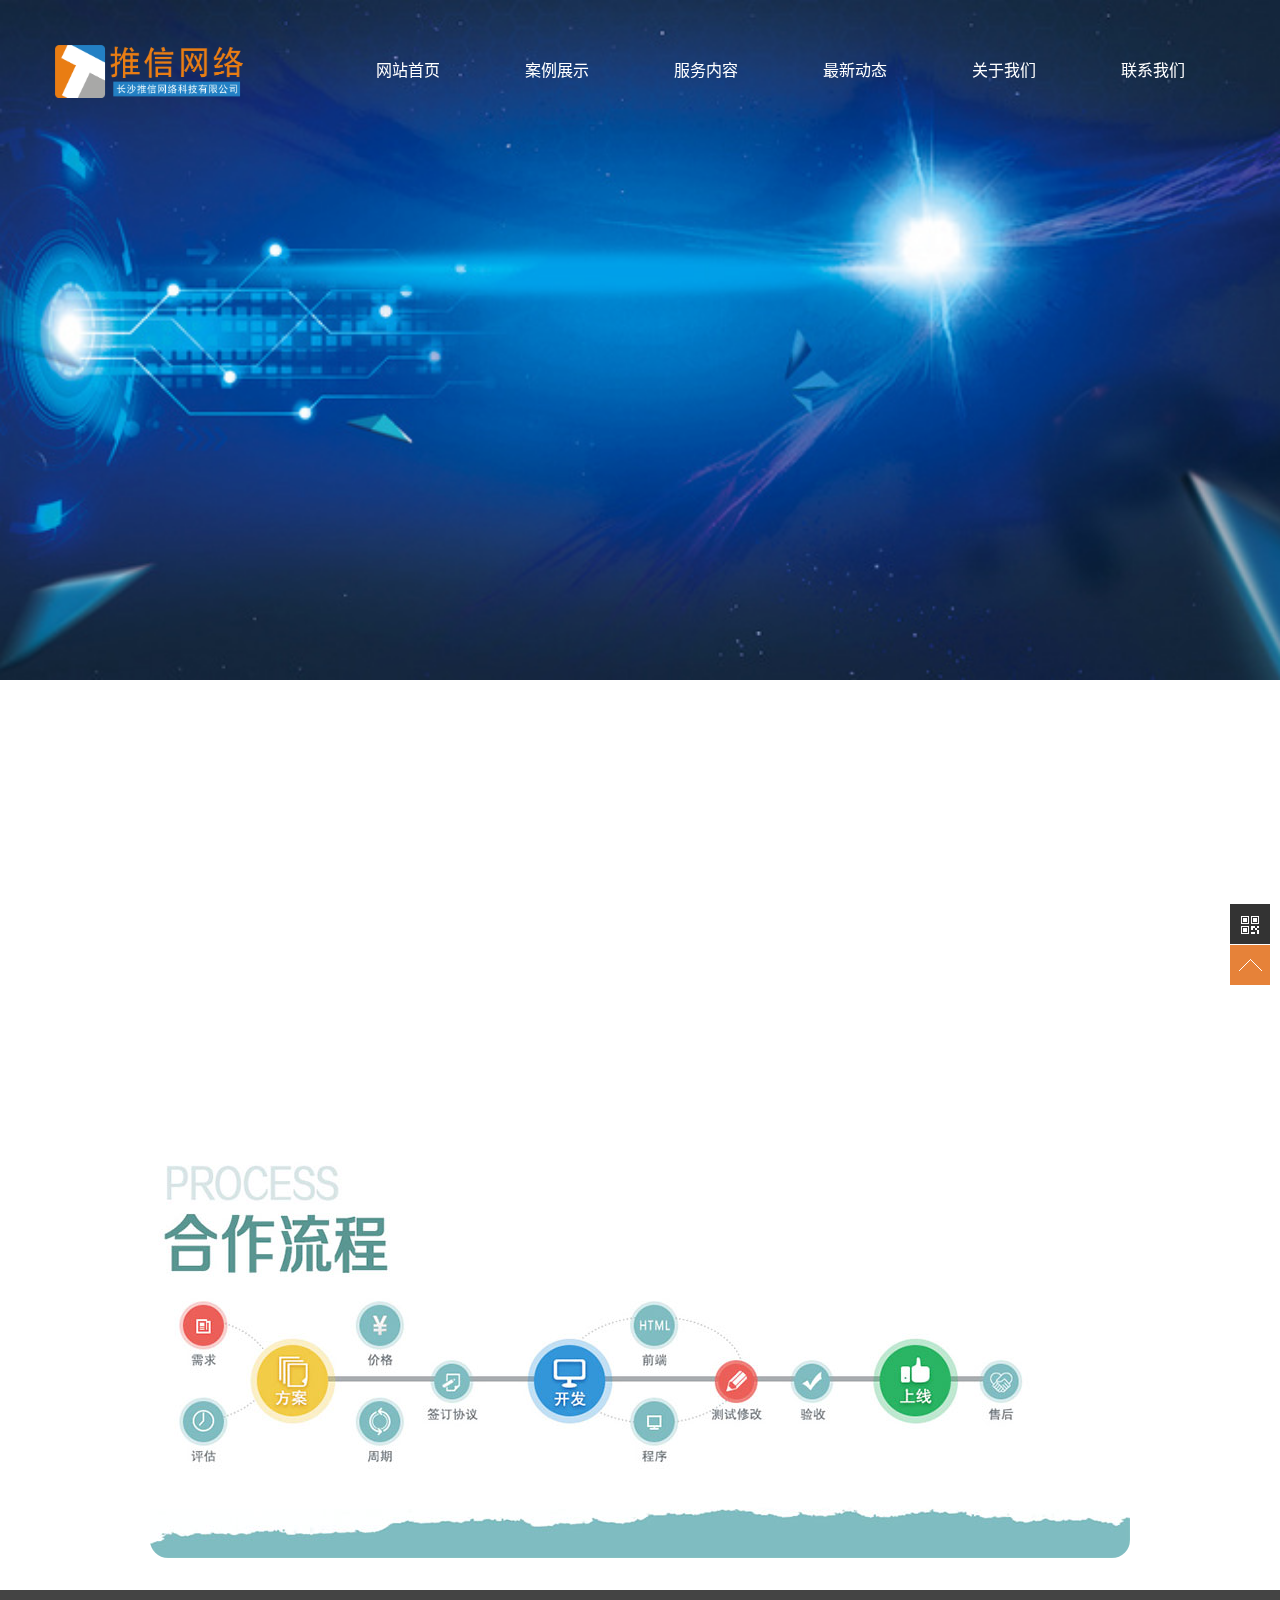
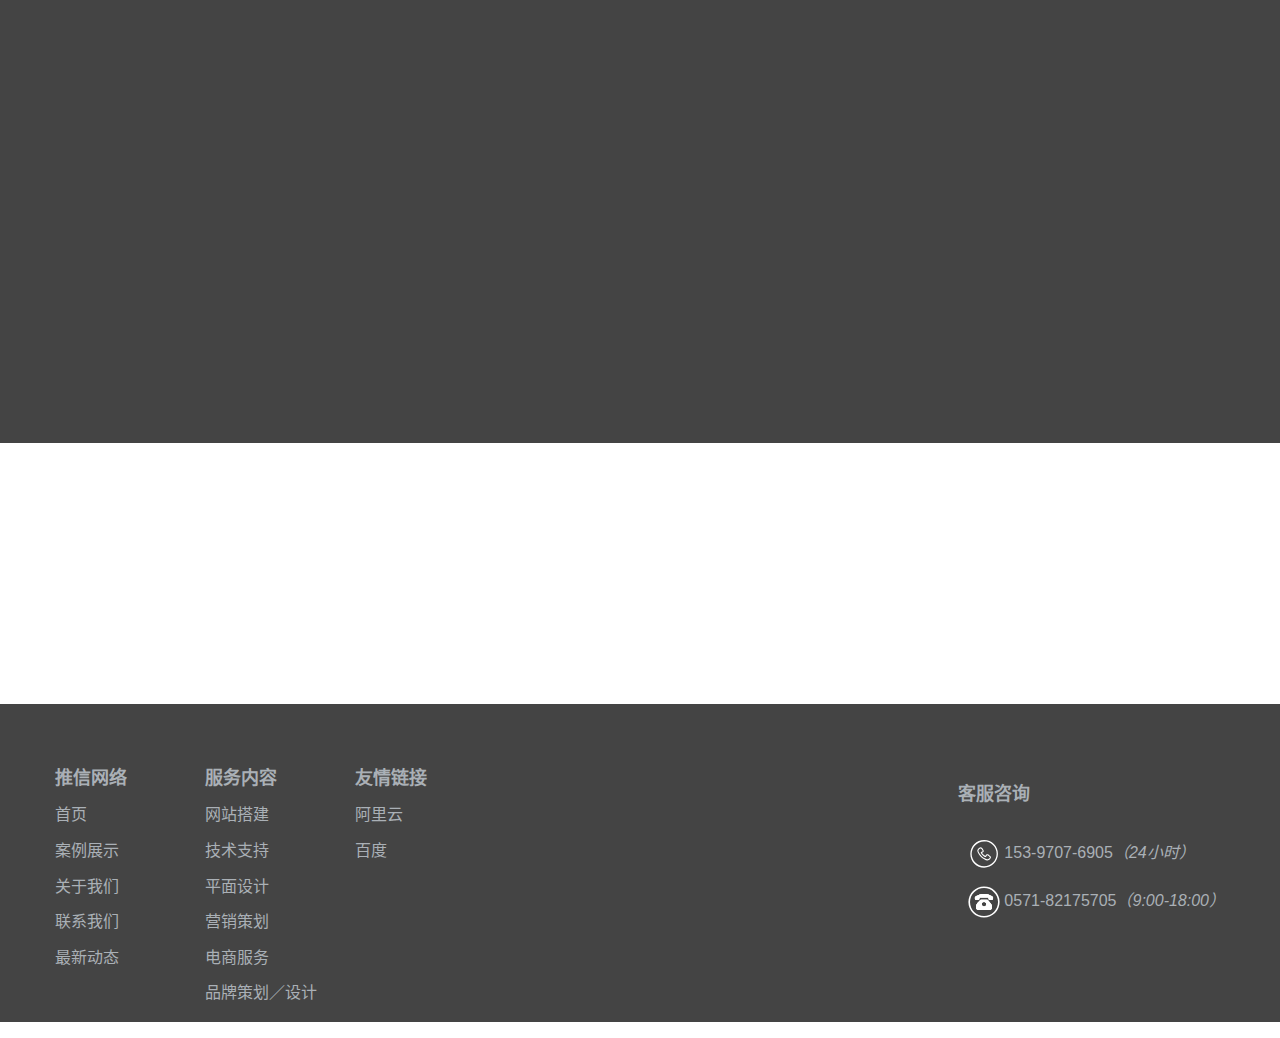
<file: index.html>
﻿
<!doctype html>
<html class="no-js" lang="zh-CN">
<head>
	<meta charset="utf-8">
	<meta http-equiv="X-UA-Compatible" content="IE=edge">
    <title>推信网络</title>
    <link rel="icon" type="image/x-icon" href="logo.ico">
		<meta name="description" content="推信网络面向全国各地，资深的网络营销顾问、强大的调研队伍、专业美工设计、优秀的研发团队专注软件定制开发。" />
		<meta name="viewport"
	content="width=device-width, initial-scale=1.0, minimum-scale=1.0, maximum-scale=1.0, user-scalable=no">
	<meta name="format-detection" content="telephone=no">
	<meta name="renderer" content="webkit">
	<meta http-equiv="Cache-Control" content="no-siteapp"/>
	<!-- <link rel="alternate icon" type="image/png" href="/favicon.png"> -->
    <link rel="stylesheet" href="static/css/amazeui.min.css">
	<link rel="stylesheet" href="static/css/style.css">
	<!-- HTML5 shim and Respond.js IE8 support of HTML5 elements and media queries -->
	<!--[if lt IE 9]>
	<script src="static/js/html5shiv.min.js"></script>
	<script src="static/js/respond.js"></script>

	<![endif]-->
</head>
<body>
<header class="m-hd">
    <section data-am-sticky class="am-show-md-up"  >
    <div class="am-container" style="height: 60px;">
        <a href="index.html" rel="nofollow" class="m-logo"><i class="am-icon-spinner"></i> J2 Network</a>
        <nav>
          <ul class="m-nav am-nav am-nav-pills am-fr" >
            <li><a href="index.html" rel="nofollow">网站首页</a></li>
            <!--<li class="am-dropdown" data-am-dropdown><a href="wangzhan.html" rel="nofollow" class="am-dropdown-toggle" data-am-dropdown-toggle>案例展示 <span class="am-icon-caret-down"></span></a>-->
              <!--<ul class="am-dropdown-content">-->
                <!--<li><a href="wangzhan.html" rel="nofollow">网站建设</a></li>-->
                <!--<li><a href="" rel="nofollow">平面设计</a></li>-->
                <!--<li><a href="" rel="nofollow">营销策划</a></li>-->
                <!--<li><a href="" rel="nofollow">广告拍摄</a></li>-->
                <!--<li><a href="" rel="nofollow">电商设计</a></li>-->
                <!--<li><a href="" rel="nofollow">品牌策划</a></li>-->
              <!--</ul>-->
            <!--</li>-->
            <li><a href="wangzhan.html" rel="nofollow">案例展示</a></li>
            <li><a href="fuwu.html" rel="nofollow">服务内容</a></li>
            <li><a href="zixun.html" rel="nofollow">最新动态</a></li>
            <li><a href="about.html" rel="nofollow">关于我们</a></li>
            <li><a href="contact.html" rel="nofollow">联系我们</a></li>
          </ul>
        </nav>
    </div>
    </section>

    <nav data-am-widget="header" class="am-header am-show-sm-only ">
      <div class="am-header-left am-header-nav">
        <a href="index.html" rel="nofollow">
          <i class="am-header-icon">
              <img src="./static/images/logo3.png" alt="" style="height: 21px;margin-top: -4px">
            </i> 首页
          
        
        </a>
      </div>
      <h1 class="am-header-title">
        <a href="#" rel="nofollow">推信网络</a>
      </h1>
      <div class="am-header-right am-header-nav">
        <a href="#right-link" class="" data-am-offcanvas="{target: '#r-nav'}">
          <i class="am-header-icon am-icon-bars"></i> 菜单
        </a>
      </div>
    </nav>

    <!-- 侧边栏内容 -->
    <div id="r-nav" class="am-offcanvas">
      <div class="am-offcanvas-bar am-offcanvas-bar-flip">
        <nav class="am-offcanvas-content">
            <a href="#" rel="nofollow"><span class="logo"></span></a>
            <p><i class="am-icon-home"></i> <a href="index.html" rel="nofollow">网站首页</a></p>
            <p><i class="am-icon-desktop"></i> <a href="wangzhan.html" rel="nofollow">案例展示</a></p>
            <p><i class="am-icon-cogs"></i> <a href="fuwu.html" rel="nofollow">服务内容</a></p>
            <p><i class="am-icon-credit-card"></i> <a href="zixun.html" rel="nofollow">最新动态</a></p>

            <p><i class="am-icon-user"></i> <a href="about.html" rel="nofollow">关于我们</a></p>
            <p><i class="am-icon-qq"></i> <a href="contact.html" rel="nofollow">联系我们</a></p>
        </nav>
      </div>
    </div>
</header>
<div data-am-widget="slider" class="am-slider am-slider-i2" data-am-flexslider="{controlNav:false}">
    <ul class="am-slides">
        <li class="am-slider-images" style="background-image: url(static/images/mybg3.jpg)">
            <!--.zjhn-nav li.active a{ background-image:url(static/images/click_03_temp.png); background-repeat:no-repeat; }-->
            <!--<img src="static/picture/banner2.jpg" width="100%" alt="">-->
            <div class="am-container am-slider-desc">
                <div class="am-slider-content">
                    <h2 class="am-slider-title am-animation-slide-top" data-am-scrollspy="{animation: 'slide-bottom', delay: 100}">创新企业定制服务</h2>
                    <p data-am-scrollspy="{animation:'slide-top', delay: 600}" class="am-animation-slide-bottom">来自推信网络永不畏惧的创新力量</p>
                    <a href="fuwu.html" class=" am-btn am-btn-warning am-radius am-animation-slide-bottom am-animation-delay-1" rel="nofollow" data-am-scrollspy="{animation:'slide-bottom', delay: 100}">了解更多</a>
                </div>
            </div>
        </li>
    </ul>
</div>



<div class="am-container m-home-box" style="padding-bottom: 0px !important">
        <hgroup data-am-scrollspy="{animation:'slide-bottom', delay: 100}">
            <h1>业务一览</h1>
            <p>多终端一体化创新设计解决方案响应式自适应设计。</p>
        </hgroup>
        <section class="m-case-list">
            <ul class="am-avg-sm-1 am-avg-md-2 am-avg-lg-4 ">
                    <!-- <li data-am-scrollspy="{animation:'slide-bottom', delay: 196}">
                            <figure class="effect-lily">
                                <img src="static/picture/loading.gif" alt="推信网络品牌VI设计" data-echo="static/images/index/1.jpg" class="am-img-responsive">
                            </figure>
                        </li> -->
                <li class=" am-thumbnail am-img-responsive"  data-am-scrollspy="{animation:'scale-up', delay: 196}" >
                        <figure class="effect-lily">
                            <div class="cen1-yd">
                                    <h1 class="my-h1">APP开发</h1>
                                    <p class="my-p">专业app开发团队,安全运营</p>
                            </div>
                                
                            </figure>
                </li>
                <li class=" am-thumbnail am-img-responsive"  data-am-scrollspy="{animation:'scale-up', delay: 196}">
                        <figure class="effect-lily">
                            <div class="cen1-yd cen2-yd">
                                    <h1 class="my-h1">微信开发</h1>
                                    <p class="my-p">
                                            基于微信平台开发，兼容性极强</p>
                            </div>
                                
                            </figure>
                </li>
                <li class=" am-thumbnail am-img-responsive"  data-am-scrollspy="{animation:'scale-up', delay: 196}">
                        <figure class="effect-lily">
                                <div class="cen1-yd cen3-yd">
                                        <h1 class="my-h1">分销商城</h1>
                                        <p class="my-p">多级分销商城，企业销售利器</p>
                                </div>
                                    
                                </figure>
                </li>
                <li class=" am-thumbnail am-img-responsive"  data-am-scrollspy="{animation:'scale-up', delay: 196}">
                        <figure class="effect-lily">
                                <div class="cen1-yd cen4-yd">
                                        <h1  class="my-h1">微信小程序</h1>
                                        <p class="my-p">各领域的轻量级传播推广新利器</p>
                                </div>
                                    
                                </figure>
                </li>
                <!-- <li data-am-scrollspy="{animation:'slide-bottom', delay: 196}">
                    <figure class="effect-lily">
                        <img src="static/picture/loading.gif" alt="推信网络品牌VI设计" data-echo="static/images/index/1.jpg" class="am-img-responsive">
                    </figure>
                </li>                
                <li data-am-scrollspy="{animation:'slide-bottom', delay: 196}">
                    <figure class="effect-lily">
                        <img src="static/picture/loading.gif" alt="推信网络品牌VI设计" data-echo="static/images/index/7.jpg" class="am-img-responsive">
                    </figure>
                </li>                
                <li data-am-scrollspy="{animation:'slide-bottom', delay: 196}">
                    <figure class="effect-lily">
                        <img src="static/picture/loading.gif" alt="推信网络品牌VI设计" data-echo="static/images/index/2.jpg" class="am-img-responsive">
                    </figure>
                </li>                
                <li data-am-scrollspy="{animation:'slide-bottom', delay: 196}">
                    <figure class="effect-lily">
                        <img src="static/picture/loading.gif" alt="推信网络品牌VI设计" data-echo="static/images/index/6.jpg" class="am-img-responsive">
                    </figure>
                </li>                
                <li data-am-scrollspy="{animation:'slide-bottom', delay: 196}">
                    <figure class="effect-lily">
                        <img src="static/picture/loading.gif" alt="推信网络品牌VI设计" data-echo="static/images/index/5.jpg" class="am-img-responsive">
                    </figure>
                </li>                
                <li data-am-scrollspy="{animation:'slide-bottom', delay: 196}">
                    <figure class="effect-lily">
                        <img src="static/picture/loading.gif" alt="推信网络品牌VI设计" data-echo="static/images/index/4.jpg" class="am-img-responsive">
                    </figure>
                </li>                
                <li data-am-scrollspy="{animation:'slide-bottom', delay: 196}">
                    <figure class="effect-lily">
                        <img src="static/picture/loading.gif" alt="推信网络品牌VI设计" data-echo="static/images/index/3.jpg" class="am-img-responsive">
                    </figure>
                </li>                
                <li data-am-scrollspy="{animation:'slide-bottom', delay: 196}">
                    <figure class="effect-lily" >
                        <img src="static/picture/loading.gif" alt="推信网络品牌VI设计" data-echo="static/images/index/8.jpg" class="am-img-responsive" >
                    </figure>
                </li>                 -->
            </ul>
        </section>

        <ul class="am-avg-sm-1 am-thumbnails">
            <li style="padding-bottom: 0px"><img style="margin: 30px auto;border-radius: 20px" class="am-thumbnail" src="static/images/hezuoliucheng.jpg" /></li>
        </ul>

</div>

<div class="m-services m-home-box">
        <section class="am-container">
            <hgroup class="am-animation-slide-bottom am-animation-delay-1" data-am-scrollspy="{animation:'slide-bottom', delay: 100}">
                <h2>我们的服务</h2>
                <p>推信网络面向长沙及全国各地区，凭借资深的网络营销顾问、强大的调研队伍、专业的web美工设
                    计、优秀的数据库及程序开发、敬业的客户服务经理等专业团队，以及多年来对互联网络的持续深入研
                    究、对各行业客户的理解、对项目的整体策划控制、对国际化标准和流行趋势的掌握、对客户形象的视
                    觉传递、对应用系统的完美结合等，我们能快速 的为企业单位提供一站式顾问服务。推信网络主要以软
                    件定制开发，品牌营销类为主。</p>
            </hgroup>
            <ul class="am-avg-sm-2 am-avg-md-3 am-avg-lg-3 am-thumbnails">
                <li class="am-animation-slide-top am-animation-delay-1" data-am-scrollspy="{animation:'slide-top', delay: 0}">
                    <h2 class="my-pl">网页设计</h2>
                    <p class="my-pl">为客户提供专业化、品牌化的PC手机网站设计、助您在网络领域超越同行者。</p>
                </li>
                <li class="am-animation-slide-top am-animation-delay-1" data-am-scrollspy="{animation:'slide-top', delay: 0}">
                    <h2 class="my-pl">技术支持</h2>
                    <p  class="my-pl">专业的服务团队为您量身定制，优秀的设计方案及后期制作，为您解决一切后顾之忧。</p>
                </li>
              <li class="am-animation-slide-top am-animation-delay-1" data-am-scrollspy="{animation:'slide-top', delay: 0}">
                    <h2  class="my-pl">营销策划</h2>
                    <p  class="my-pl">运用专业营销理论思想与实战经验，帮助企业以更经济更快速的方式打开市场。</p>
                </li>
                <li class="am-animation-slide-top am-animation-delay-2" data-am-scrollspy="{animation:'slide-top', delay: 0}">
                    <h2  class="my-pl">经营理念</h2>
                    <p>  class="my-pl"致力于全国各地的互联网产品研发，便捷用户、服务大众、诚信、友善。</p>
                </li>
                <li class="am-animation-slide-top am-animation-delay-2" data-am-scrollspy="{animation:'slide-top', delay: 0}">
                    <h2  class="my-pl">电商设计</h2>
                    <p  class="my-pl">专注高端电商定制服务，打造顶级视觉传达设计服务，完美提升品牌形象。</p>
                </li>
                <li class="am-animation-slide-top am-animation-delay-2" data-am-scrollspy="{animation:'slide-top', delay: 0}">
                    <h2  class="my-pl">品牌策划</h2>
                    <p  class="my-pl">从定位到设计一系列的系统的视觉形象策划设计方案，为你排忧解难。</p>
                </li>
            </ul>
        </section>
    
    </div>
<section class="am-container m-home-box m-partner">

    <hgroup data-am-scrollspy="{animation:'slide-bottom', delay: 100}">
        <h2>协助伙伴</h2>
        <p>用最具影响力品牌协助，并全力协助新兴品牌，我们以设计助力众多品牌走向行业领先地位，鼎力相助每一个梦想。</p>
    </hgroup>
    <ul class="am-avg-lg-8 am-avg-md-8 am-avg-sm-2  am-thumbnails" data-am-scrollspy="{animation:'slide-bottom', delay: 100}">
        <li data-am-scrollspy="{animation:'slide-bottom', delay: 44}">
            <img src="static/picture/tencent.png" alt="腾讯" class="am-img-responsive"></li>
        <li data-am-scrollspy="{animation:'slide-bottom', delay: 45}">
            <img src="static/picture/dianxin.png" alt="中国电信" class="am-img-responsive"></li>
        <li data-am-scrollspy="{animation:'slide-bottom', delay: 399}">
            <img src="static/picture/aliyun.png" alt="阿里云" class="am-img-responsive"></li>
        <li data-am-scrollspy="{animation:'slide-bottom', delay: 286}">
            <img src="static/picture/canon.png" alt="佳能" class="am-img-responsive"></li>
        <li data-am-scrollspy="{animation:'slide-bottom', delay: 114}">
            <img src="static/picture/baidu.png" alt="百度" class="am-img-responsive"></li>
        <li data-am-scrollspy="{animation:'slide-bottom', delay: 72}">
            <img src="static/picture/microsoft.png" alt="微软" class="am-img-responsive"></li>
        <li data-am-scrollspy="{animation:'slide-bottom', delay: 190}">
            <img src="static/picture/apple.png" alt="苹果" class="am-img-responsive"></li>
        <li data-am-scrollspy="{animation:'slide-bottom', delay: 99}">
            <img src="static/picture/adobe.png" alt="adobe" class="am-img-responsive"></li>
    </ul>
</section>

<!-- <div class="m-contact-us"> -->
    <!--<section class="am-container">-->
        <!--<div class="am-g">-->
            <!--<span class="m-u-sm-12 am-u-md-9 am-u-lg-10" data-am-scrollspy="{animation:'slide-left', delay: 100}">拥有不一样的高端品牌网站，你还在等什么？点击马上和我们联系！</span>-->
            <!--&lt;!&ndash;<span class="m-u-sm-12 am-u-md-3 am-u-lg-2" data-am-scrollspy="{animation:'slide-right', delay: 100}">&ndash;&gt;-->
                <!--&lt;!&ndash;<a target="_blank" href="http://wpa.qq.com/msgrd?v=3&uin=11413865&site=qq&menu=yes" class="am-btn am-btn-danger am-radius" rel="external nofollow">马上联系</a>&ndash;&gt;-->
            <!--&lt;!&ndash;</span>&ndash;&gt;-->
        <!--</div>-->
    <!--</section>-->
<!-- </div> -->
<footer class="m-footer">

    <div class="am-container">

        <dl class="fl">
            <dt>推信网络</dt>
            <dd><a href="index.html" target="_blank" rel="nofollow">首页</a ></dd>
            <dd><a href="wangzhan.html" target="_blank" rel="nofollow">案例展示</a ></dd>
            <dd><a href="about.html" target="_blank" rel="nofollow">关于我们</a ></dd>
            <dd><a href="contact.html" target="_blank" rel="nofollow">联系我们</a ></dd>
            <dd><a href="zixun.html" target="_blank" rel="nofollow">最新动态</a ></dd>
        </dl>
        <dl class="fl">
            <dt>服务内容</dt>
            <dd><a href="fuwu.html" target="_blank" rel="nofollow">网站搭建</a ></dd>
            <dd><a href="fuwu.html" target="_blank" rel="nofollow">技术支持</a ></dd>
            <dd><a href="fuwu.html" target="_blank" rel="nofollow">平面设计</a ></dd>
            <dd><a href="fuwu.html" target="_blank" rel="nofollow">营销策划</a ></dd>
            <dd><a href="fuwu.html" target="_blank" rel="nofollow">电商服务</a ></dd>
            <dd><a href="fuwu.html" target="_blank" rel="nofollow">品牌策划／设计</a ></dd>
        </dl>
        <dl class="fl">
            <dt>友情链接</dt>
            <dd><a href=" " target="_blank" rel="nofollow">阿里云</a ></dd>
            <dd><a href="http://www.baidu.com" target="_blank" rel="nofollow">百度</a ></dd>
        </dl>
        <div class="Customers">
            <p class="service-title"><a href="javascript:void(0);" rel="external nofollow">客服咨询</a ></p >
                <p class="service-tel"><i></i> 153-9707-6905<em>（24小时）</em></p >
                <p class="service-special-plane"><i></i> 0571-82175705<em>（9:00-18:00）</em></p >
            <!-- <p class="service-tel"><i></i> 15394284220<em>（9:10-18:00）</em></p >
            <p class="service-tel"><i></i> 15394234005<em>（9:10-18:00）</em></p > -->

        </div>
    </div>

</footer>
<!--[if lt IE 9]>
<script src="static/js/jquery.min.js"></script>
<script src="static/js/modernizr.js"></script>
<script src="static/js/rem.min.js"></script>
<script src="static/js/respond.min.js"></script>
<script src="static/js/amazeui.legacy.js"></script>
<![endif]-->
 <script src="static/js/echo.min.js"></script>
 <script>
  echo.init({
    offset: 100,
    throttle: 250,
    unload: false,
    callback: function (element, op) {
      console.log(element, 'has been', op + 'ed')
    }
  });
  // 图片赖加载
  </script>
<!--[if (gte IE 9)|!(IE)]><!-->
<script src="static/js/jquery.min.js"></script>
<script src="static/js/amazeui.min.js"></script>
<!--<![endif]-->
<script src='static/js/jquery.qrcode.min.js'></script>
<script type="text/javascript">
// $(function(){
// 	var str = "http://www.imj2.com";
// 		$("#code").qrcode({
// 			render: "table",
// 			width: 100,
// 			height:100,
// 			text: str
// 		});
// })
// 二维码生成
//返回顶部
function imj2(){
	this.init();
}
imj2.prototype = {
	constructor: imj2,
	init: function(){
		this._initBackTop();
	},
	_initBackTop: function(){
		var $backTop = this.$backTop = $('<div class="m-top-cbbfixed">'+
						'<a class="m-top-weixin m-top-cbbtn"">'+
							'<span class="m-top-weixin-icon"></span><div></div>'+
						'</a>'+
						'<a id="totop" class="m-top-go m-top-cbbtn am-close-spin">'+
							'<span class="m-top-goicon"></span>'+
						'</a>'+
                    '</div>');
		$('body').append($backTop);
        
        $('#totop').click(function(){
			$("html, body").animate({
				scrollTop: 0
			}, 120);
		});
		// $backTop.click(function(){
		// 	$("html, body").animate({
		// 		scrollTop: 0
		// 	}, 120);
		// });

		// var timmer = null;
		$(window).bind("scroll",function() {
            var d = $(document).scrollTop();
            // e = $(window).height();
            50 < d ? $backTop.css("bottom", "10px") : $backTop.css("bottom", "-90px");
			// clearTimeout(timmer);
			// timmer = setTimeout(function() {
            //     clearTimeout(timmer)
            // },100);
	   });
	}

}
var imj2 = new imj2();
//end返回顶部
</script>


</body>
</html>
</file>
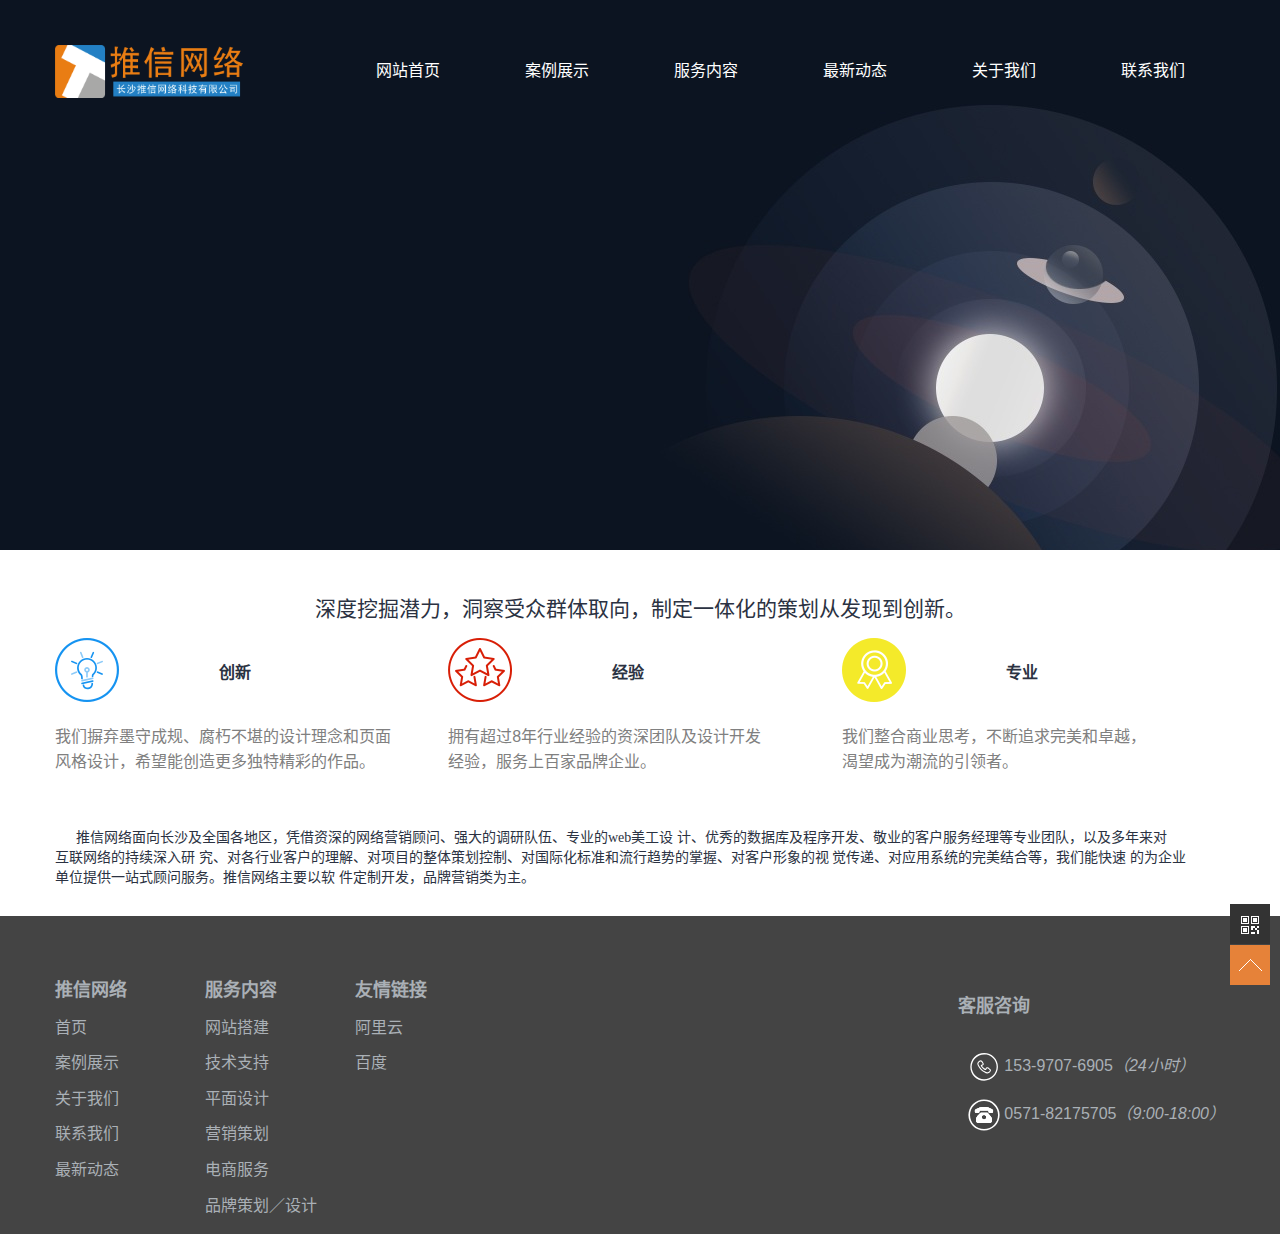
<file: about.html>
<!doctype html>
<html class="no-js" lang="zh-CN">
<head>
	<meta charset="utf-8">
	<meta http-equiv="X-UA-Compatible" content="IE=edge">
    <title>关于推信-推信网络</title>
    <link rel="icon" type="image/x-icon" href="logo.ico">
    
		<meta name="viewport"
	content="width=device-width, initial-scale=1.0, minimum-scale=1.0, maximum-scale=1.0, user-scalable=no">
	<meta name="format-detection" content="telephone=no">
	<meta name="renderer" content="webkit">
	<meta http-equiv="Cache-Control" content="no-siteapp"/>
	<!-- <link rel="alternate icon" type="image/png" href="/favicon.png"> -->
	<link rel="stylesheet" href="static/css/amazeui.min.css">
	<link rel="stylesheet" href="static/css/style.css">
	<!-- HTML5 shim and Respond.js IE8 support of HTML5 elements and media queries -->
	<!--[if lt IE 9]>
	<script src="http://apps.bdimg.com/libs/html5shiv/3.7/html5shiv.min.js"></script>
	<script src="http://apps.bdimg.com/libs/respond.js/1.4.2/respond.js"></script>

	<![endif]-->
</head>
<!--[if lt IE 9]>
<div class="am-modal am-modal-no-btn am-modal-active" tabindex="-1" id="doc-modal-1" style="display: block; width: 400px; margin-left: -200px; margin-top: -112px;">
<div class="am-modal-dialog">
<div class="am-modal-hd">365 安全卫士提醒</div>
<div class="am-modal-bd">你的浏览器太古董了，还不换一个你就奥特曼了
    <a href="http://browsehappy.com/" target="_blank" class="am-btn am-btn-danger am-btn-sm am-radius" rel="nofollow">速速点击换一个</a>
    </div>
</div>
</div>
<![endif]-->
<body>
<header class="m-hd">
    <section data-am-sticky class="am-show-md-up">
    <div class="am-container">
        <a href="index.html" rel="nofollow" class="m-logo"><i class="am-icon-spinner"></i> J2 Network</a>
    <!--        <ul class="am-fr m-about">
                <li><a href="/about/" class="am-btn am-btn-danger am-btn-sm am-radius" rel="nofollow">关于我们</a></li>
                <li><a href="/contact/" class="am-btn am-btn-danger am-btn-sm am-radius" rel="nofollow">联系我们</a></li>
            </ul> -->
        <nav>
          <ul class="m-nav am-nav am-nav-pills am-fr">
            <li><a href="index.html" rel="nofollow">网站首页</a></li>
            <!--<li class="am-dropdown" data-am-dropdown><a href="/wangzhan.html" rel="nofollow" class="am-dropdown-toggle" data-am-dropdown-toggle>案例展示 <span class="am-icon-caret-down"></span></a>-->
              <!--<ul class="am-dropdown-content">-->
                <!--<li><a href="wangzhan.html" rel="nofollow">网站建设</a></li>-->
                <!--<li><a href="" rel="nofollow">平面设计</a></li>-->
                <!--<li><a href="" rel="nofollow">营销策划</a></li>-->
                <!--<li><a href="" rel="nofollow">广告拍摄</a></li>-->
                <!--<li><a href="" rel="nofollow">电商设计</a></li>-->
                <!--<li><a href="" rel="nofollow">品牌策划</a></li>-->
              <!--</ul>-->
            <!--</li>-->
            <li><a href="wangzhan.html" rel="nofollow">案例展示</a></li>
            <li><a href="fuwu.html" rel="nofollow">服务内容</a></li>
            <li><a href="zixun.html" rel="nofollow">最新动态</a></li>
            <li><a href="about.html" rel="nofollow">关于我们</a></li>
            <li><a href="contact.html" rel="nofollow">联系我们</a></li>
          </ul>
        </nav>
    </section>

    </div>
    <nav data-am-widget="header" class="am-header am-show-sm-only">
      <div class="am-header-left am-header-nav">
        <a href="index.html" rel="nofollow">
          <i class="am-header-icon am-icon-home"></i> 首页
        </a>
      </div>
      <h1 class="am-header-title">
        <a href="#" rel="nofollow">推信网络</a>
      </h1>
      <div class="am-header-right am-header-nav">
        <a href="#right-link" class="" data-am-offcanvas="{target: '#r-nav'}">
          <i class="am-header-icon am-icon-bars"></i> 菜单
        </a>
      </div>
    </nav>

    <!-- 侧边栏内容 -->
    <div id="r-nav" class="am-offcanvas">
      <div class="am-offcanvas-bar am-offcanvas-bar-flip">
        <nav class="am-offcanvas-content">
            <a href="#" rel="nofollow"><span class="logo"></span></a>
            <p><i class="am-icon-home"></i> <a href="index.html" rel="nofollow">网站首页</a></p>
            <p><i class="am-icon-desktop"></i> <a href="wangzhan.html" rel="nofollow">案例展示</a></p>
            <p><i class="am-icon-cogs"></i> <a href="fuwu.html" rel="nofollow">服务内容</a></p>
            <p><i class="am-icon-credit-card"></i> <a href="zixun.html" rel="nofollow">最新动态</a></p>

            <p><i class="am-icon-user"></i> <a href="about.html" rel="nofollow">关于我们</a></p>
            <p><i class="am-icon-qq"></i> <a href="contact.html" rel="nofollow">联系我们</a></p>
        </nav>
      </div>
    </div>
</header>
<div class="m-header-banner m-list-header" style="background: url(static/images/mybg2.jpg) 50% 0 no-repeat fixed;">
    <section class="am-container">
        <hgroup data-am-scrollspy="{animation:'slide-bottom', delay: 107}">
            <h2>关于我们</h2>
            <p>永不畏惧创新，高端网站定制，标新立异来自推信助您在网络领域超越同行者。</p>
        </hgroup>
    </section>
</div>

<div class="am-container">
    <section class="m-mn-box">
        <p>
            <br/>
        </p>
        <p style="font:21px bolder;text-align: center">
            深度挖掘潜力，洞察受众群体取向，制定一体化的策划从发现到创新。
        </p>
        <ul class="am-avg-sm-1 am-avg-md-3 am-avg-lg-3 am-thumbnails list-paddingleft-2">
                <li>
                        <div style="height: 70px;">
                            <img src="static/images/about/chuanxin.png" width="64px" class="am-img-responsive" alt="网站设计经验"  style="float: left;"/>
                            <h6 style="float: left;padding-left: 100px;line-height:70px;margin:0">创新</h6>
        
                        </div>
                        <p style="font-size: 16px;color:gray">我们摒弃墨守成规、腐朽不堪的设计理念和页面<br>风格设计，希望能创造更多独特精彩的作品。</p>
                    </li>
            <li>
                <div style="height: 70px;">
                    <img src="static/images/about/jinyan.png" width="64px" class="am-img-responsive" alt="网站设计经验"  style="float: left;"/>
                    <h6 style="float: left;padding-left: 100px;line-height:70px;margin:0">经验</h6>
                </div>
                <p style="font-size: 16px;color:gray">拥有超过8年行业经验的资深团队及设计开发<br>经验，服务上百家品牌企业。</p>
            </li>
            <li>
                <div style="height: 70px;">
                    <img src="static/images/about/zhuanye.png" width="64px" class="am-img-responsive" alt="网站设计经验"  style="float: left;"/>
                    <h6 style="float: left;padding-left: 100px;line-height:70px;margin:0">专业</h6>

                </div>
                <p style="font-size: 16px;color:gray">我们整合商业思考，不断追求完美和卓越，<br>渴望成为潮流的引领者。</p>
            </li>
            
        </ul>
        <p style="font: 14px '微软雅黑';margin-top: 25px">
            &nbsp;&nbsp;&nbsp;&nbsp;&nbsp;&nbsp;推信网络面向长沙及全国各地区，凭借资深的网络营销顾问、强大的调研队伍、专业的web美工设
            计、优秀的数据库及程序开发、敬业的客户服务经理等专业团队，以及多年来对 <br> 互联网络的持续深入研
            究、对各行业客户的理解、对项目的整体策划控制、对国际化标准和流行趋势的掌握、对客户形象的视
            觉传递、对应用系统的完美结合等，我们能快速 的为企业<br>单位提供一站式顾问服务。推信网络主要以软
            件定制开发，品牌营销类为主。
        </p>
    </section>
</div>
<footer class="m-footer">

    <div class="am-container">

        <dl class="fl">
            <dt>推信网络</dt>
            <dd><a href="index.html" target="_blank" rel="nofollow">首页</a ></dd>
            <dd><a href="wangzhan.html" target="_blank" rel="nofollow">案例展示</a ></dd>
            <dd><a href="about.html" target="_blank" rel="nofollow">关于我们</a ></dd>
            <dd><a href="contact.html" target="_blank" rel="nofollow">联系我们</a ></dd>
            <dd><a href="zixun.html" target="_blank" rel="nofollow">最新动态</a ></dd>
        </dl>
        <dl class="fl">
            <dt>服务内容</dt>
            <dd><a href="fuwu.html" target="_blank" rel="nofollow">网站搭建</a ></dd>
            <dd><a href="fuwu.html" target="_blank" rel="nofollow">技术支持</a ></dd>
            <dd><a href="fuwu.html" target="_blank" rel="nofollow">平面设计</a ></dd>
            <dd><a href="fuwu.html" target="_blank" rel="nofollow">营销策划</a ></dd>
            <dd><a href="fuwu.html" target="_blank" rel="nofollow">电商服务</a ></dd>
            <dd><a href="fuwu.html" target="_blank" rel="nofollow">品牌策划／设计</a ></dd>
        </dl>
        <dl class="fl">
            <dt>友情链接</dt>
            <dd><a href=" " target="_blank" rel="nofollow">阿里云</a ></dd>
            <dd><a href="http://www.baidu.com" target="_blank" rel="nofollow">百度</a ></dd>
        </dl>
        <div class="Customers">
            <p class="service-title"><a href="javascript:void(0);" rel="external nofollow">客服咨询</a ></p >
            <p class="service-tel"><i></i> 153-9707-6905<em>（24小时）</em></p >
            <p class="service-special-plane"><i></i> 0571-82175705<em>（9:00-18:00）</em></p >
            <!-- <p class="service-tel"><i></i> 15394284220<em>（9:10-18:00）</em></p >
            <p class="service-tel"><i></i> 15394234005<em>（9:10-18:00）</em></p > -->
        </div>
    </div>

</footer>
<!--[if lt IE 9]>
<script src="http://libs.baidu.com/jquery/1.11.1/jquery.min.js"></script>
<script src="http://cdn.staticfile.org/modernizr/2.8.3/modernizr.js"></script>
<script src="views/IMJ2V2/js/polyfill/rem.min.js"></script>
<script src="views/IMJ2V2/js/polyfill/respond.min.js"></script>
<script src="views/IMJ2V2/js/amazeui.legacy.js"></script>
<![endif]-->
 <script src="static/js/echo.min.js"></script>
 <script>
  echo.init({
    offset: 100,
    throttle: 250,
    unload: false,
    callback: function (element, op) {
      console.log(element, 'has been', op + 'ed')
    }
  });
  // 图片赖加载
  </script>
<!--[if (gte IE 9)|!(IE)]><!-->
<script src="static/js/jquery.min.js"></script>
<script src="static/js/amazeui.min.js"></script>
<!--<![endif]-->
<script src='static/js/jquery.qrcode.min.js'></script>
<script type="text/javascript">
$(function(){
	var str = "http://www.imj2.com/about/";
		$("#code").qrcode({
			render: "table",
			width: 100,
			height:100,
			text: str
		});
})
// 二维码生成
//返回顶部
function imj2(){
	this.init();
}
imj2.prototype = {
	constructor: imj2,
	init: function(){
		this._initBackTop();
	},
	_initBackTop: function(){
		var $backTop = this.$backTop = $('<div class="m-top-cbbfixed">'+
						'<a class="m-top-weixin m-top-cbbtn"">'+
							'<span class="m-top-weixin-icon"></span><div></div>'+
						'</a>'+
						'<a id="totop" class="m-top-go m-top-cbbtn am-close-spin">'+
							'<span class="m-top-goicon"></span>'+
						'</a>'+
                    '</div>');
		$('body').append($backTop);
        
        $('#totop').click(function(){
			$("html, body").animate({
				scrollTop: 0
			}, 120);
		});

		var timmer = null;
		$(window).bind("scroll",function() {
            var d = $(document).scrollTop(),
            e = $(window).height();
            0 < d ? $backTop.css("bottom", "10px") : $backTop.css("bottom", "-90px");
			clearTimeout(timmer);
			timmer = setTimeout(function() {
                clearTimeout(timmer)
            },100);
	   });
	}

}
var imj2 = new imj2();
//end返回顶部
</script>


</body>
</html>
</file>
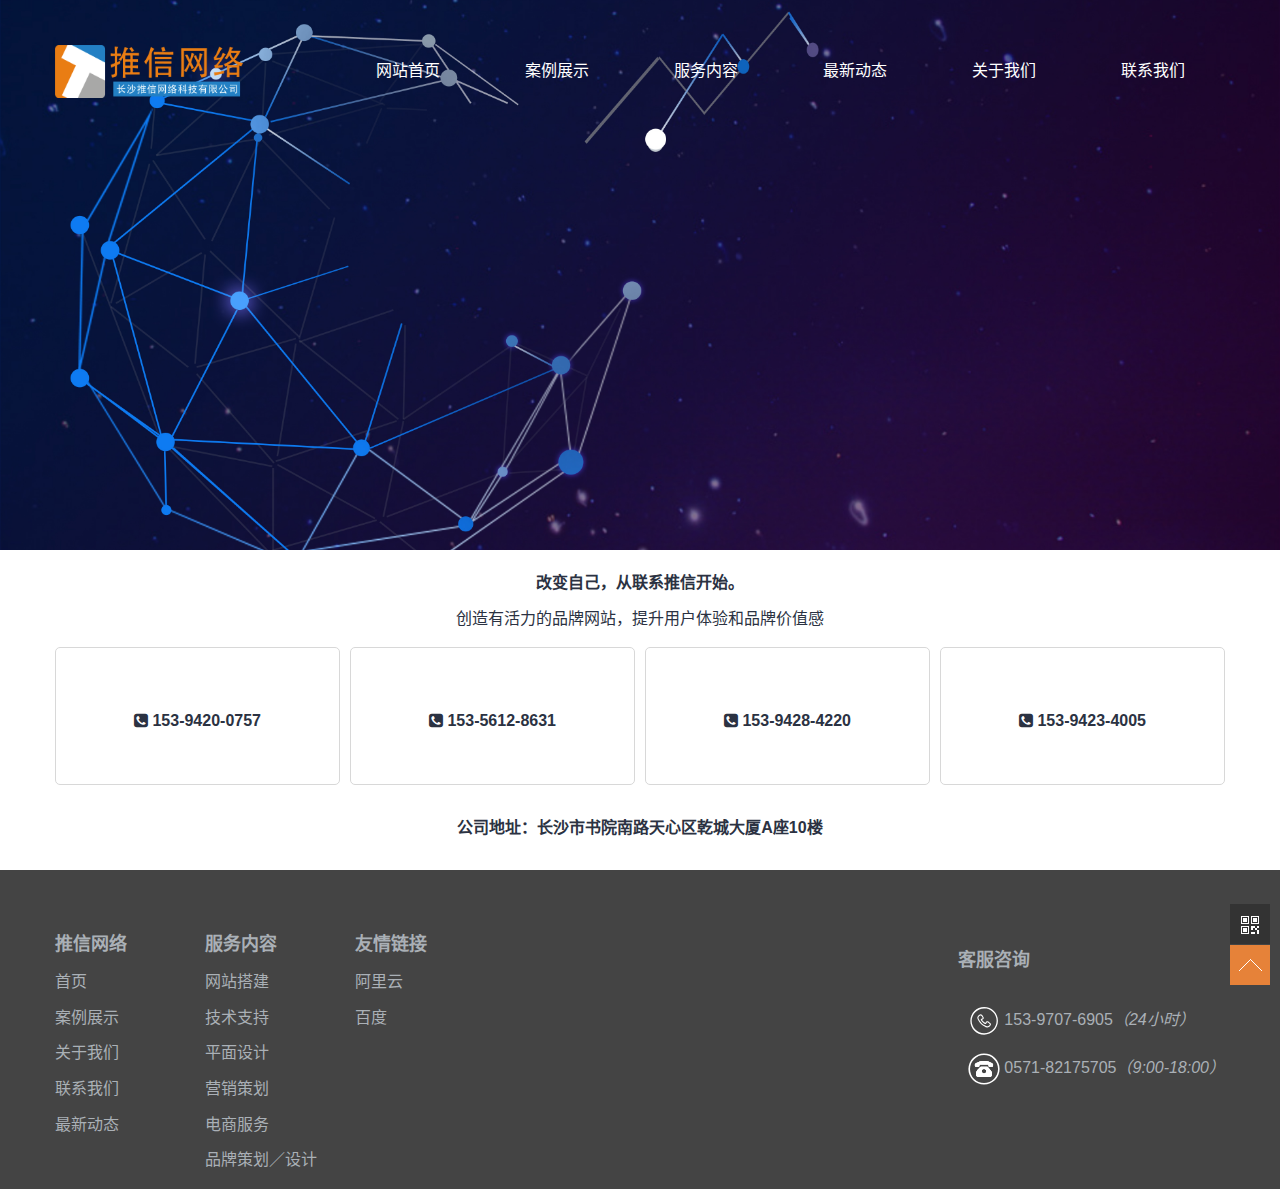
<file: contact.html>
<!doctype html>
<html class="no-js" lang="zh-CN">
<head>
	<meta charset="utf-8">
	<meta http-equiv="X-UA-Compatible" content="IE=edge">
    <title>联系我们-关于推信-推信网络</title>
    <link rel="icon" type="image/x-icon" href="logo.ico">
    
		<meta name="viewport"
	content="width=device-width, initial-scale=1.0, minimum-scale=1.0, maximum-scale=1.0, user-scalable=no">
	<meta name="format-detection" content="telephone=no">
	<meta name="renderer" content="webkit">
	<meta http-equiv="Cache-Control" content="no-siteapp"/>
	<!-- <link rel="alternate icon" type="image/png" href="/favicon.png"> -->
	<link rel="stylesheet" href="static/css/amazeui.min.css">
	<link rel="stylesheet" href="static/css/style.css">
	<!-- HTML5 shim and Respond.js IE8 support of HTML5 elements and media queries -->
	<!--[if lt IE 9]>
	<script src="http://apps.bdimg.com/libs/html5shiv/3.7/html5shiv.min.js"></script>
	<script src="http://apps.bdimg.com/libs/respond.js/1.4.2/respond.js"></script>

	<![endif]-->
</head>
<!--[if lt IE 9]>
<![endif]-->
<body>
<header class="m-hd">
    <section data-am-sticky class="am-show-md-up">
    <div class="am-container">
        <a href="index.html" rel="nofollow" class="m-logo"><i class="am-icon-spinner"></i> J2 Network</a>
    <!--        <ul class="am-fr m-about">
                <li><a href="/about/" class="am-btn am-btn-danger am-btn-sm am-radius" rel="nofollow">关于我们</a></li>
                <li><a href="/contact/" class="am-btn am-btn-danger am-btn-sm am-radius" rel="nofollow">联系我们</a></li>
            </ul> -->
        <nav>
          <ul class="m-nav am-nav am-nav-pills am-fr">
            <li><a href="index.html" rel="nofollow">网站首页</a></li>
            <!--<li class="am-dropdown" data-am-dropdown><a href="wangzhan.html" rel="nofollow" class="am-dropdown-toggle" data-am-dropdown-toggle>案例展示 <span class="am-icon-caret-down"></span></a>-->
              <!--<ul class="am-dropdown-content">-->
                <!--<li><a href="wangzhan.html" rel="nofollow">网站建设</a></li>-->
                <!--<li><a href="" rel="nofollow">平面设计</a></li>-->
                <!--<li><a href="" rel="nofollow">营销策划</a></li>-->
                <!--<li><a href="" rel="nofollow">广告拍摄</a></li>-->
                <!--<li><a href="" rel="nofollow">电商设计</a></li>-->
                <!--<li><a href="" rel="nofollow">品牌策划</a></li>-->
              <!--</ul>-->
            <!--</li>-->
            <li><a href="wangzhan.html" rel="nofollow">案例展示</a></li>
            <li><a href="fuwu.html" rel="nofollow">服务内容</a></li>
            <li><a href="zixun.html" rel="nofollow">最新动态</a></li>
            <li><a href="about.html" rel="nofollow">关于我们</a></li>
            <li><a href="contact.html" rel="nofollow">联系我们</a></li>
          </ul>
        </nav>
    </section>

    </div>
    <nav data-am-widget="header" class="am-header am-show-sm-only">
      <div class="am-header-left am-header-nav">
        <a href="index.html" rel="nofollow">
          <i class="am-header-icon am-icon-home"></i> 首页
        </a>
      </div>
      <h1 class="am-header-title">
        <a href="#" rel="nofollow">推信网络</a>
      </h1>
      <div class="am-header-right am-header-nav">
        <a href="#right-link" class="" data-am-offcanvas="{target: '#r-nav'}">
          <i class="am-header-icon am-icon-bars"></i> 菜单
        </a>
      </div>
    </nav>

    <!-- 侧边栏内容 -->
    <div id="r-nav" class="am-offcanvas">
      <div class="am-offcanvas-bar am-offcanvas-bar-flip">
        <nav class="am-offcanvas-content">
            <a href="#" rel="nofollow"><span class="logo"></span></a>
            <p><i class="am-icon-home"></i> <a href="index.html" rel="nofollow">网站首页</a></p>
            <p><i class="am-icon-desktop"></i> <a href="wangzhan.html" rel="nofollow">案例展示</a></p>
            <p><i class="am-icon-cogs"></i> <a href="fuwu.html" rel="nofollow">服务内容</a></p>
            <p><i class="am-icon-credit-card"></i> <a href="zixun.html" rel="nofollow">最新动态</a></p>

            <p><i class="am-icon-user"></i> <a href="about.html" rel="nofollow">关于我们</a></p>
            <p><i class="am-icon-qq"></i> <a href="contact.html" rel="nofollow">联系我们</a></p>
        </nav>
      </div>
    </div>
</header>
<div class="m-header-banner m-list-header"  style="background-image: url(static/images/mybg7.jpg)">
  <section class="am-container">
  <hgroup class="am-fr" data-am-scrollspy="{animation:'slide-bottom', delay: 267}">
    <h2 >联系我们</h2>
    <p>拥有不一样的高端品牌网站，你还在等什么？可以从以下方式联系我们。</p>
  </hgroup>
  </section>
</div>
<!-- <nav class="m-cat-nav">
    <ul class="am-container">
                      <li ><a href="/about.html"><i class="icon-chevron-right"></i>关于推信</a></li>
                      <li ><a href="/fuwu.html"><i class="icon-chevron-right"></i>服务内容</a></li>
                      <li class="am-active" ><a href="/contact.html"><i class="icon-chevron-right"></i>联系我们</a></li>
                      <li ><a href="sitemap.html"><i class="icon-chevron-right"></i>网站地图</a></li>
              </ul>
</nav> -->
<div class="am-container m-contact-page">
  <article class="m-mn-box">
    <section>
      <h3 style="text-align:center">
          改变自己，从联系推信开始。
      </h3>
      <p style="text-align:center">
          创造有活力的品牌网站，提升用户体验和品牌价值感
      </p>
      <ul class="am-avg-sm-1 am-avg-md-4 am-avg-lg-4 am-thumbnails list-paddingleft-2">
          <li>
              <div class="m-contact-infobox">
                  <h3>
                      <em class="am-icon-phone-square"></em> 153-9420-0757
                  </h3>
              </div>
          </li>
          <li>
              <div class="m-contact-infobox">
                  <h3>
                      <em class="am-icon-phone-square"></em> 153-5612-8631
                  </h3>
              </div>
          </li>
          <li>
              <div class="m-contact-infobox">
                  <h3>
                      <em class="am-icon-phone-square"></em> 153-9428-4220

                  </h3>
              </div>
          </li>
          <li>
              <div class="m-contact-infobox">
                  <h3>
                      <em class="am-icon-phone-square"></em> 153-9423-4005
                  </h3>
              </div>
          </li>
      </ul>
          <h3 style="text-align: center">
            公司地址：长沙市书院南路天心区乾城大厦A座10楼
        </h3>
    </section>
  </article>
</div>
<footer class="m-footer">

    <div class="am-container">

        <dl class="fl">
            <dt>推信网络</dt>
            <dd><a href="index.html" target="_blank" rel="nofollow">首页</a ></dd>
            <dd><a href="wangzhan.html" target="_blank" rel="nofollow">案例展示</a ></dd>
            <dd><a href="about.html" target="_blank" rel="nofollow">关于我们</a ></dd>
            <dd><a href="contact.html" target="_blank" rel="nofollow">联系我们</a ></dd>
            <dd><a href="zixun.html" target="_blank" rel="nofollow">最新动态</a ></dd>
        </dl>
        <dl class="fl">
            <dt>服务内容</dt>
            <dd><a href="fuwu.html" target="_blank" rel="nofollow">网站搭建</a ></dd>
            <dd><a href="fuwu.html" target="_blank" rel="nofollow">技术支持</a ></dd>
            <dd><a href="fuwu.html" target="_blank" rel="nofollow">平面设计</a ></dd>
            <dd><a href="fuwu.html" target="_blank" rel="nofollow">营销策划</a ></dd>
            <dd><a href="fuwu.html" target="_blank" rel="nofollow">电商服务</a ></dd>
            <dd><a href="fuwu.html" target="_blank" rel="nofollow">品牌策划／设计</a ></dd>
        </dl>
        <dl class="fl">
            <dt>友情链接</dt>
            <dd><a href=" " target="_blank" rel="nofollow">阿里云</a ></dd>
            <dd><a href="http://www.baidu.com" target="_blank" rel="nofollow">百度</a ></dd>
        </dl>
        <div class="Customers">
            <p class="service-title"><a href="javascript:void(0);" rel="external nofollow">客服咨询</a ></p >
            <p class="service-tel"><i></i> 153-9707-6905<em>（24小时）</em></p >
            <p class="service-special-plane"><i></i> 0571-82175705<em>（9:00-18:00）</em></p >
            <!-- <p class="service-tel"><i></i> 15394284220<em>（9:10-18:00）</em></p >
            <p class="service-tel"><i></i> 15394234005<em>（9:10-18:00）</em></p > -->
        </div>
    </div>

</footer>
<!--[if lt IE 9]>
<script src="http://libs.baidu.com/jquery/1.11.1/jquery.min.js"></script>
<script src="http://cdn.staticfile.org/modernizr/2.8.3/modernizr.js"></script>
<script src="views/IMJ2V2/js/polyfill/rem.min.js"></script>
<script src="views/IMJ2V2/js/polyfill/respond.min.js"></script>
<script src="views/IMJ2V2/js/amazeui.legacy.js"></script>
<![endif]-->
 <script src="static/js/echo.min.js"></script>
 <script>
  echo.init({
    offset: 100,
    throttle: 250,
    unload: false,
    callback: function (element, op) {
      console.log(element, 'has been', op + 'ed')
    }
  });
  // 图片赖加载
  </script>
<!--[if (gte IE 9)|!(IE)]><!-->
<script src="static/js/jquery.min.js"></script>
<script src="static/js/amazeui.min.js"></script>
<!--<![endif]-->
<script src='static/js/jquery.qrcode.min.js'></script>
<script type="text/javascript">
$(function(){
	var str = "http://www.imj2.com/contact/";
		$("#code").qrcode({
			render: "table",
			width: 100,
			height:100,
			text: str
		});
})
// 二维码生成
//返回顶部
function imj2(){
	this.init();
}
imj2.prototype = {
	constructor: imj2,
	init: function(){
		this._initBackTop();
	},
	_initBackTop: function(){
		var $backTop = this.$backTop = $('<div class="m-top-cbbfixed">'+
						'<a class="m-top-weixin m-top-cbbtn"">'+
							'<span class="m-top-weixin-icon"></span><div></div>'+
						'</a>'+
						'<a id="totop" class="m-top-go m-top-cbbtn am-close-spin">'+
							'<span class="m-top-goicon"></span>'+
						'</a>'+
                    '</div>');
		$('body').append($backTop);
        
        $('#totop').click(function(){
			$("html, body").animate({
				scrollTop: 0
			}, 120);
		});

		var timmer = null;
		$(window).bind("scroll",function() {
            var d = $(document).scrollTop(),
            e = $(window).height();
            0 < d ? $backTop.css("bottom", "10px") : $backTop.css("bottom", "-90px");
			clearTimeout(timmer);
			timmer = setTimeout(function() {
                clearTimeout(timmer)
            },100);
	   });
	}

}
var imj2 = new imj2();
//end返回顶部
</script>


</body>
</html>
</file>
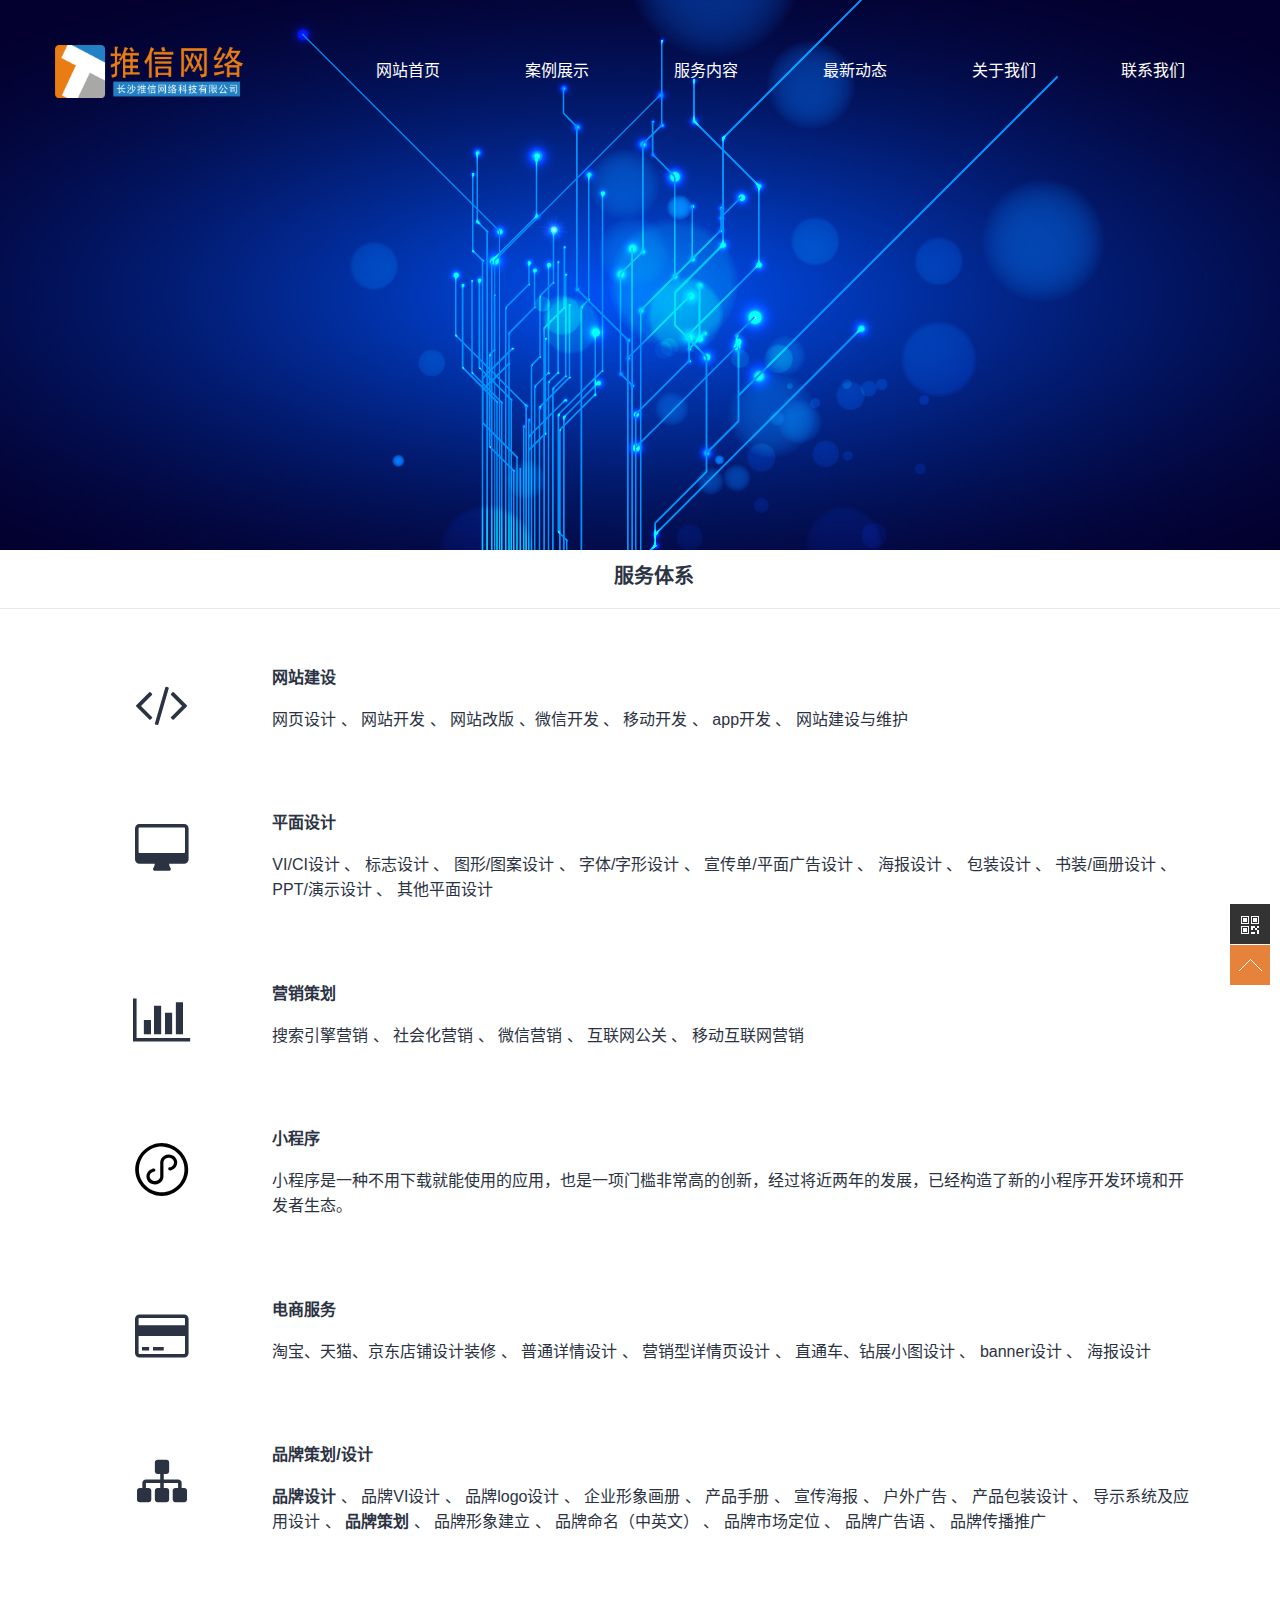
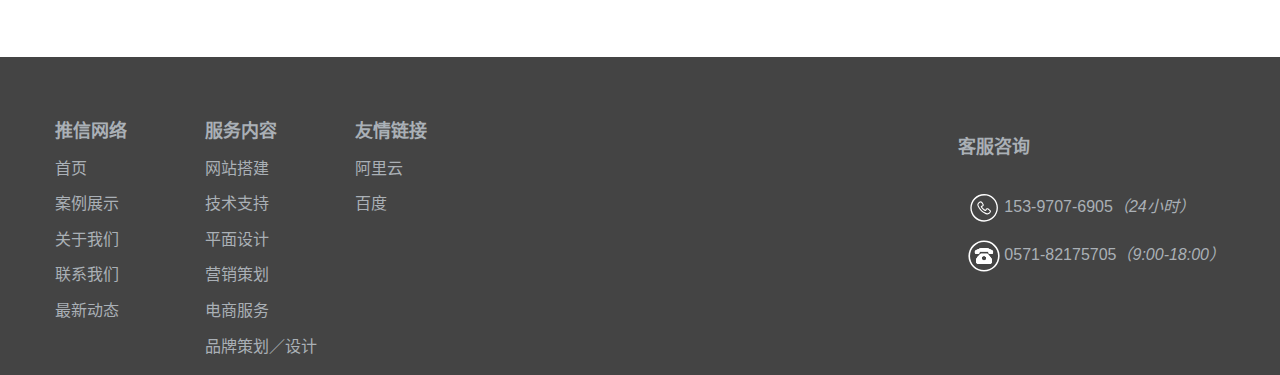
<file: fuwu.html>
<!doctype html>
<html class="no-js" lang="zh-CN">
<head>
	<meta charset="utf-8">
	<meta http-equiv="X-UA-Compatible" content="IE=edge">
    <title>服务内容-关于推信-推信网络</title>
    <link rel="icon" type="image/x-icon" href="logo.ico">
    
		<meta name="viewport"
	content="width=device-width, initial-scale=1.0, minimum-scale=1.0, maximum-scale=1.0, user-scalable=no">
	<meta name="format-detection" content="telephone=no">
	<meta name="renderer" content="webkit">
	<meta http-equiv="Cache-Control" content="no-siteapp"/>
    <!-- <link rel="alternate icon" type="image/png" href="/favicon.png"> -->
    <link rel="stylesheet" href="static/css/amazeui.min.css">
	<link rel="stylesheet" href="static/css/style.css">
	<!-- <link rel="stylesheet" href="views/IMJ2V2/css/amazeui.min.css"> -->
    <!-- <link rel="stylesheet" href="views/IMJ2V2/css/style.css"> -->
    
	<!-- HTML5 shim and Respond.js IE8 support of HTML5 elements and media queries -->
	<!--[if lt IE 9]>
	<script src="http://apps.bdimg.com/libs/html5shiv/3.7/html5shiv.min.js"></script>
	<script src="http://apps.bdimg.com/libs/respond.js/1.4.2/respond.js"></script>

	<![endif]-->
</head>
<!--[if lt IE 9]>
<![endif]-->
<body>
<header class="m-hd">
    <section data-am-sticky class="am-show-md-up">
    <div class="am-container">
        <a href="index.html" rel="nofollow" class="m-logo"><i class="am-icon-spinner"></i> J2 Network</a>
    <!--        <ul class="am-fr m-about">
                <li><a href="/about/" class="am-btn am-btn-danger am-btn-sm am-radius" rel="nofollow">关于我们</a></li>
                <li><a href="/contact/" class="am-btn am-btn-danger am-btn-sm am-radius" rel="nofollow">联系我们</a></li>
            </ul> -->
        <nav>
          <ul class="m-nav am-nav am-nav-pills am-fr">
            <li><a href="index.html" rel="nofollow">网站首页</a></li>
            <!--<li class="am-dropdown" data-am-dropdown><a href="wangzhan.html" rel="nofollow" class="am-dropdown-toggle" data-am-dropdown-toggle>案例展示 <span class="am-icon-caret-down"></span></a>-->
              <!--<ul class="am-dropdown-content">-->
                <!--<li><a href="wangzhan.html" rel="nofollow">网站建设</a></li>-->
                <!--<li><a href="" rel="nofollow">平面设计</a></li>-->
                <!--<li><a href="" rel="nofollow">营销策划</a></li>-->
                <!--<li><a href="" rel="nofollow">广告拍摄</a></li>-->
                <!--<li><a href="" rel="nofollow">电商设计</a></li>-->
                <!--<li><a href="" rel="nofollow">品牌策划</a></li>-->
              <!--</ul>-->
            <!--</li>-->
            <li><a href="wangzhan.html" rel="nofollow">案例展示</a></li>
            <li><a href="fuwu.html" rel="nofollow">服务内容</a></li>
            <li><a href="zixun.html" rel="nofollow">最新动态</a></li>
            <li><a href="about.html" rel="nofollow">关于我们</a></li>
            <li><a href="contact.html" rel="nofollow">联系我们</a></li>
          </ul>
        </nav>
    </div>
    </section>
    <nav data-am-widget="header" class="am-header am-show-sm-only">
      <div class="am-header-left am-header-nav">
        <a href="index.html" rel="nofollow">
          <i class="am-header-icon am-icon-home"></i> 首页
        </a>
      </div>
      <h1 class="am-header-title">
        <a href="#" rel="nofollow">推信网络</a>
      </h1>
      <div class="am-header-right am-header-nav">
        <a href="#right-link" class="" data-am-offcanvas="{target: '#r-nav'}">
          <i class="am-header-icon am-icon-bars"></i> 菜单
        </a>
      </div>
    </nav>

    <!-- 侧边栏内容 -->
    <div id="r-nav" class="am-offcanvas">
      <div class="am-offcanvas-bar am-offcanvas-bar-flip">
        <nav class="am-offcanvas-content">
            <a href="#" rel="nofollow"><span class="logo"></span></a>
            <p><i class="am-icon-home"></i> <a href="index.html" rel="nofollow">网站首页</a></p>
            <p><i class="am-icon-desktop"></i> <a href="wangzhan.html" rel="nofollow">案例展示</a></p>
            <p><i class="am-icon-cogs"></i> <a href="fuwu.html" rel="nofollow">服务内容</a></p>
            <p><i class="am-icon-credit-card"></i> <a href="zixun.html" rel="nofollow">最新动态</a></p>

            <p><i class="am-icon-user"></i> <a href="about.html" rel="nofollow">关于我们</a></p>
            <p><i class="am-icon-qq"></i> <a href="contact.html" rel="nofollow">联系我们</a></p>
        </nav>
      </div>
    </div>
</header>
<div class="m-header-banner m-list-header" style="background: url(static/images/mybg4.jpg) 50% 0 no-repeat fixed;">
    <section class="am-container">
        <hgroup data-am-scrollspy="{animation:'slide-bottom', delay: 317}">
            <h2>真挚、严谨、负责、务实</h2>
            <p>我们期待与您的携手，以设计驱动企业价值增长，我们与伙伴共同成长。</p>
        </hgroup>
    </section>
</div>
<div style="margin-top: 10px"><h2 class="thisstyle">服务体系</h2></div>
<div class="m-cat-nav"></div>
<section class="am-container m-service-page">
    <div class="m-service-container">

        <ul class="am-avg-sm-1 am-avg-md-1 am-avg-lg-1 am-thumbnails m-service-list">
            <li>
              <div class="am-u-lg-2 am-u-md-12 m-service-list-icon am-hide-md-down">
                <i class="am-icon-code"></i>
              </div>
              <div class="am-u-lg-10 am-u-md-12 am-u-sm-12">
                <h3>网站建设</h3>
                      <p>网页设计 、 网站开发 、 网站改版 、微信开发 、 移动开发 、 app开发 、 网站建设与维护
                      </p>
              </div>
            </li>
            <li>
              <div class="am-u-lg-2 am-u-md-12 m-service-list-icon am-hide-md-down">
                <i class="am-icon-desktop"></i>
              </div>
              <div class="am-u-lg-10 am-u-md-12 am-u-sm-12">
              <h3>平面设计</h3>
              <p>
                  VI/CI设计 、 标志设计 、 图形/图案设计 、 字体/字形设计 、 宣传单/平面广告设计 、 海报设计 、 包装设计 、 书装/画册设计 、 PPT/演示设计 、 其他平面设计
              </p>
              </div>

            </li>
            <li>
            <div class="am-u-lg-2 am-u-md-12 m-service-list-icon am-hide-md-down">
              <i class="am-icon-bar-chart"></i>
            </div>
            <div class="am-u-lg-10 am-u-md-12 am-u-sm-12">

             <h3>营销策划</h3>
             <p>
                 搜索引擎营销 、 社会化营销 、 微信营销 、 互联网公关 、 移动互联网营销
             </p>
            </div>

            </li>
            <li class="im-mustchange">
            <div class="am-u-lg-2 am-u-md-12 m-service-list-icon am-hide-md-down">
              <i><img class="im-change" src="static/images/fuwu/xiaochengxu1.png" alt=""></i>
            </div>
            <div class="am-u-lg-10 am-u-md-12 am-u-sm-12">
            <h3>小程序</h3>
                          <p>
                              小程序是一种不用下载就能使用的应用，也是一项门槛非常高的创新，经过将近两年的发展，已经构造了新的小程序开发环境和开发者生态。
                          </p>
            </div>

            </li>
            <li>
 <div class="am-u-lg-2 am-u-md-12 m-service-list-icon am-hide-md-down">
              <i class="am-icon-credit-card"></i>
            </div>
            <div class="am-u-lg-10 am-u-md-12 am-u-sm-12">
            <h3>电商服务</h3>
                            <p>淘宝、天猫、京东店铺设计装修 、 普通详情设计 、 营销型详情页设计 、 直通车、钻展小图设计 、 banner设计 、 海报设计

                            </p>
            </div>

            </li>
            <li>
<div class="am-u-lg-2 am-u-md-12 m-service-list-icon am-hide-md-down">
              <i class="am-icon-sitemap"></i>
            </div>
            <div class="am-u-lg-10 am-u-md-12 am-u-sm-12">

                <h3>品牌策划/设计</h3>
                <p>
                    <strong>品牌设计</strong> 、 品牌VI设计 、 品牌logo设计 、 企业形象画册 、 产品手册 、 宣传海报 、 户外广告 、 产品包装设计 、 导示系统及应用设计
                    、
                    <strong>品牌策划</strong> 、 品牌形象建立 、 品牌命名（中英文） 、 品牌市场定位 、 品牌广告语 、 品牌传播推广
                </p>
            </div>

            </li>
        </ul>
    </div>
</section>
<footer class="m-footer">

    <div class="am-container">

        <dl class="fl">
            <dt>推信网络</dt>
            <dd><a href="index.html" target="_blank" rel="nofollow">首页</a ></dd>
            <dd><a href="wangzhan.html" target="_blank" rel="nofollow">案例展示</a ></dd>
            <dd><a href="about.html" target="_blank" rel="nofollow">关于我们</a ></dd>
            <dd><a href="contact.html" target="_blank" rel="nofollow">联系我们</a ></dd>
            <dd><a href="zixun.html" target="_blank" rel="nofollow">最新动态</a ></dd>
        </dl>
        <dl class="fl">
            <dt>服务内容</dt>
            <dd><a href="fuwu.html" target="_blank" rel="nofollow">网站搭建</a ></dd>
            <dd><a href="fuwu.html" target="_blank" rel="nofollow">技术支持</a ></dd>
            <dd><a href="fuwu.html" target="_blank" rel="nofollow">平面设计</a ></dd>
            <dd><a href="fuwu.html" target="_blank" rel="nofollow">营销策划</a ></dd>
            <dd><a href="fuwu.html" target="_blank" rel="nofollow">电商服务</a ></dd>
            <dd><a href="fuwu.html" target="_blank" rel="nofollow">品牌策划／设计</a ></dd>
        </dl>
        <dl class="fl">
            <dt>友情链接</dt>
            <dd><a href=" " target="_blank" rel="nofollow">阿里云</a ></dd>
            <dd><a href="http://www.baidu.com" target="_blank" rel="nofollow">百度</a ></dd>
        </dl>
        <div class="Customers">
            <p class="service-title"><a href="javascript:void(0);" rel="external nofollow">客服咨询</a ></p >
            <p class="service-tel"><i></i> 153-9707-6905<em>（24小时）</em></p >
            <p class="service-special-plane"><i></i> 0571-82175705<em>（9:00-18:00）</em></p >
            <!-- <p class="service-tel"><i></i> 15394284220<em>（9:10-18:00）</em></p >
            <p class="service-tel"><i></i> 15394234005<em>（9:10-18:00）</em></p > -->
        </div>
    </div>

</footer>
<!--[if lt IE 9]>
<script src="http://libs.baidu.com/jquery/1.11.1/jquery.min.js"></script>
<script src="http://cdn.staticfile.org/modernizr/2.8.3/modernizr.js"></script>
<script src="views/IMJ2V2/js/polyfill/rem.min.js"></script>
<script src="views/IMJ2V2/js/polyfill/respond.min.js"></script>
<script src="views/IMJ2V2/js/amazeui.legacy.js"></script>
<![endif]-->
 <script src="static/js/echo.min.js"></script>
 <script>
  echo.init({
    offset: 100,
    throttle: 250,
    unload: false,
    callback: function (element, op) {
      console.log(element, 'has been', op + 'ed')
    }
  });
  // 图片赖加载
  </script>
<!--[if (gte IE 9)|!(IE)]><!-->
<script src="static/js/jquery.min.js"></script>
<script src="static/js/amazeui.min.js"></script>
<!--<![endif]-->
<script src='static/js/jquery.qrcode.min.js'></script>
<script type="text/javascript">
$(function(){
	var str = "http://www.imj2.com/fuwu/";
		$("#code").qrcode({
			render: "table",
			width: 100,
			height:100,
			text: str
		});
})
// 二维码生成
//返回顶部
function imj2(){
	this.init();
}
imj2.prototype = {
	constructor: imj2,
	init: function(){
		this._initBackTop();
	},
	_initBackTop: function(){
		var $backTop = this.$backTop = $('<div class="m-top-cbbfixed">'+
						'<a class="m-top-weixin m-top-cbbtn"">'+
							'<span class="m-top-weixin-icon"></span><div></div>'+
						'</a>'+
						'<a id="totop" class="m-top-go m-top-cbbtn am-close-spin">'+
							'<span class="m-top-goicon"></span>'+
						'</a>'+
                    '</div>');
		$('body').append($backTop);
        
        $('#totop').click(function(){
			$("html, body").animate({
				scrollTop: 0
			}, 120);
		});

		var timmer = null;
		$(window).bind("scroll",function() {
            var d = $(document).scrollTop(),
            e = $(window).height();
            0 < d ? $backTop.css("bottom", "10px") : $backTop.css("bottom", "-90px");
			clearTimeout(timmer);
			timmer = setTimeout(function() {
                clearTimeout(timmer)
            },100);
	   });
	}

}
var imj2 = new imj2();
//end返回顶部
$('.im-mustchange').mouseenter(function() {
    $('.im-change').attr('src', 'static/images/fuwu/xiaochengxu.png');
});
$(".im-mustchange").mouseleave(function() {
    $('.im-change').attr('src', 'static/images/fuwu/xiaochengxu1.png');
});
</script>


</body>
</html>
</file>
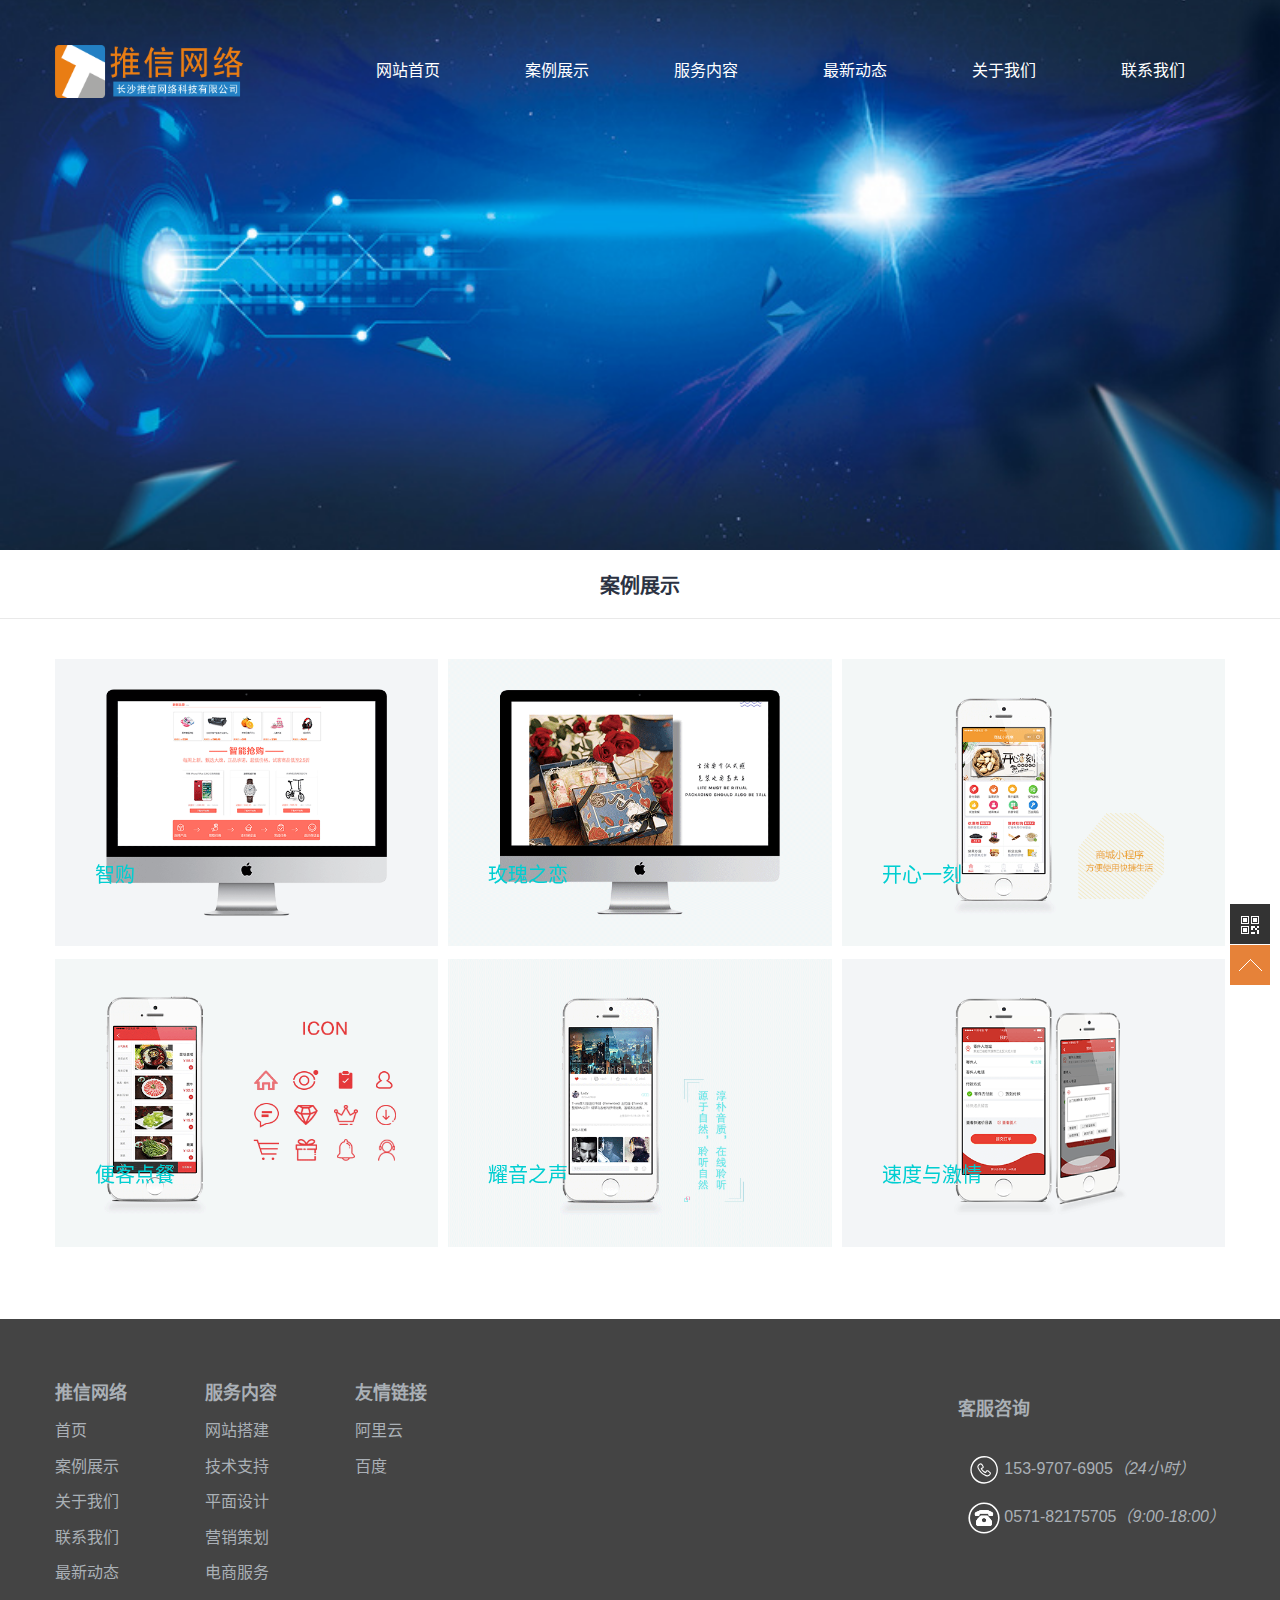
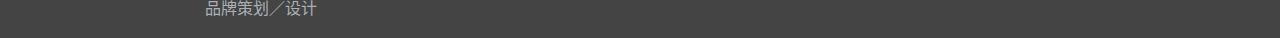
<file: wangzhan.html>
<!doctype html>
<html class="no-js" lang="zh-CN">
<head>
    <meta charset="utf-8">
    <meta http-equiv="X-UA-Compatible" content="IE=edge">
    <title>网站建设-案例展示-推信网络</title>
    <link rel="icon" type="image/x-icon" href="logo.ico">
        <meta name="viewport"
    content="width=device-width, initial-scale=1.0, minimum-scale=1.0, maximum-scale=1.0, user-scalable=no">
    <meta name="format-detection" content="telephone=no">
    <meta name="renderer" content="webkit">
    <meta http-equiv="Cache-Control" content="no-siteapp"/>
    <!-- <link rel="alternate icon" type="image/png" href="/favicon.png"> -->
    <link rel="stylesheet" href="static/css/amazeui.min.css">
    <link rel="stylesheet" href="static/css/style.css">
    <!-- HTML5 shim and Respond.js IE8 support of HTML5 elements and media queries -->
    <!--[if lt IE 9]>
    <script src="http://apps.bdimg.com/libs/html5shiv/3.7/html5shiv.min.js"></script>
    <script src="http://apps.bdimg.com/libs/respond.js/1.4.2/respond.js"></script>

    <![endif]-->
    <style>
        .m-case-list li figure {
    position: absolute;
    top: 50%;
    left: 0;
    margin-bottom: 0;
    position: relative;
    z-index: 1;
    display: inline-block;
    overflow: hidden;
    /* background: #000; */
    text-align: center;
    cursor: pointer;
}
.my-color{
    color: darkturquoise;
}

figure.effect-lily:hover img, figure.effect-lily:hover h3, figure.effect-lily:hover p {
  -webkit-transform: translate3d(0, 0, 0);
  transform: translate3d(0, 0, 0);
  /* color: #fff; */
  color:  rgb(230,130,57);
}
    </style>
</head>
<!--[if lt IE 9]>
<![endif]-->
<body>
<header class="m-hd">
    <section data-am-sticky class="am-show-md-up">
    <div class="am-container">
        <a href="index.html" rel="nofollow" class="m-logo"><i class="am-icon-spinner"></i> J2 Network</a>
    <!--        <ul class="am-fr m-about">
                <li><a href="/about/" class="am-btn am-btn-danger am-btn-sm am-radius" rel="nofollow">关于我们</a></li>
                <li><a href="/contact/" class="am-btn am-btn-danger am-btn-sm am-radius" rel="nofollow">联系我们</a></li>
            </ul> -->
        <nav>
          <ul class="m-nav am-nav am-nav-pills am-fr">
            <li><a href="index.html" rel="nofollow">网站首页</a></li>
            <!--<li class="am-dropdown" data-am-dropdown><a href="/wangzhan.html" rel="nofollow" class="am-dropdown-toggle" data-am-dropdown-toggle>案例展示 <span class="am-icon-caret-down"></span></a>-->
              <!--<ul class="am-dropdown-content">-->
                <!--<li><a href="wangzhan.html" rel="nofollow">网站建设</a></li>-->
                <!--<li><a href="" rel="nofollow">平面设计</a></li>-->
                <!--<li><a href="" rel="nofollow">营销策划</a></li>-->
                <!--<li><a href="" rel="nofollow">广告拍摄</a></li>-->
                <!--<li><a href="" rel="nofollow">电商设计</a></li>-->
                <!--<li><a href="" rel="nofollow">品牌策划</a></li>-->
              <!--</ul>-->
            <!--</li>-->
            <li><a href="wangzhan.html" rel="nofollow">案例展示</a></li>
            <li><a href="fuwu.html" rel="nofollow">服务内容</a></li>
            <li><a href="zixun.html" rel="nofollow">最新动态</a></li>
            <li><a href="about.html" rel="nofollow">关于我们</a></li>
            <li><a href="contact.html" rel="nofollow">联系我们</a></li>
          </ul>
        </nav>
    </section>

    </div>
    <nav data-am-widget="header" class="am-header am-show-sm-only">
      <div class="am-header-left am-header-nav">
        <a href="index.html" rel="nofollow">
          <i class="am-header-icon am-icon-home"></i> 首页
        </a>
      </div>
      <h1 class="am-header-title">
        <a href="#" rel="nofollow">推信网络</a>
      </h1>
      <div class="am-header-right am-header-nav">
        <a href="#right-link" class="" data-am-offcanvas="{target: '#r-nav'}">
          <i class="am-header-icon am-icon-bars"></i> 菜单
        </a>
      </div>
    </nav>

    <!-- 侧边栏内容 -->
    <div id="r-nav" class="am-offcanvas">
      <div class="am-offcanvas-bar am-offcanvas-bar-flip">
        <nav class="am-offcanvas-content">
            <a href="#" rel="nofollow"><span class="logo"></span></a>
            <p><i class="am-icon-home"></i> <a href="index.html" rel="nofollow">网站首页</a></p>
            <p><i class="am-icon-desktop"></i> <a href="wangzhan.html" rel="nofollow">案例展示</a></p>
            <p><i class="am-icon-cogs"></i> <a href="fuwu.html" rel="nofollow">服务内容</a></p>
            <p><i class="am-icon-credit-card"></i> <a href="zixun.html" rel="nofollow">最新动态</a></p>

            <p><i class="am-icon-user"></i> <a href="about.html" rel="nofollow">关于我们</a></p>
            <p><i class="am-icon-qq"></i> <a href="contact.html" rel="nofollow">联系我们</a></p>
        </nav>
      </div>
    </div>
</header>
<div class="m-header-banner m-list-header"  style="background-image: url(static/images/mybg3.jpg)">
    <section class="am-container">
    <hgroup data-am-scrollspy="{animation:'slide-bottom', delay: 339}">
        <h2>海量案例，精品欢呈</h2>
        <p>力求视觉与交互的完美契合，以规范的流程和专注的态度，为您提供全方位的设计服务。</p>
    </hgroup>
    </section>
</div>

<nav class="m-cat-nav">
    <!-- <ul class="am-container"> -->
        <h2 style="text-align:center;margin-top: 20px"> 案例展示</h2>
                      <!-- <li ><a href="/wangzhan.html"><i class="icon-chevron-right"></i>案例展示</a></li> -->
                      <!--<li class="am-active" ><a href="/wangzhan.html"><i class="icon-chevron-right"></i>网站建设</a></li>-->
                      <!--<li ><a href=""><i class="icon-chevron-right"></i>电商设计</a></li>-->
                      <!--<li ><a href=""><i class="icon-chevron-right"></i>平面设计</a></li>-->
              <!-- </ul> -->
</nav>
<div class="am-container m-list">
    <article>
        <section class="m-case-list">
            <ul class="am-avg-sm-1 am-avg-md-2 am-avg-lg-3 am-thumbnails">
                <li>
                    <figure class="effect-lily">
                        <img src="static/images/loading.gif" alt="智购" data-echo="static/images/wangzhan/zhigou.png" class="am-img-responsive">
                        <figcaption>
                            <h3 class="my-color">智购</h3>
                            <p >智能购物，便享生活</p>
                            <!--<a href="/post/62.html">View more</a>-->
                        </figcaption>
                    </figure>
                </li>
                <li>
                    <figure class="effect-lily">
                        <img src="static/images/loading.gif" alt="玫瑰之恋" data-echo="static/images/wangzhan/meiguizhilian.png" class="am-img-responsive">
                        <figcaption>
                            <h3 class="my-color">玫瑰之恋</h3>
                            <p>瑰样人生，幸福入门，花一样的人生伴侣</p>
                            <!--<a href="/post/62.html">View more</a>-->
                        </figcaption>
                    </figure>
                </li>
                <li>
                    <figure class="effect-lily">
                        <img src="static/images/loading.gif" alt="开心购" data-echo="static/images/wangzhan/kaixingou.png" class="am-img-responsive">
                        <figcaption>
                            <h3 class="my-color">开心一刻</h3>
                            <p>开心一刻，轻松你的购物车</p>
                            <!--<a href="/post/62.html">View more</a>-->
                        </figcaption>
                    </figure>
                </li>
                <li>
                    <figure class="effect-lily">
                        <img src="static/images/loading.gif" alt="便客点餐" data-echo="static/images/wangzhan/jinling.png" class="am-img-responsive">
                        <figcaption>
                            <h3 class="my-color">便客点餐</h3>
                            <p>美妙生活，便客点餐，精心呵护您的味蕾</p>
                            <!--<a href="/post/62.html">View more</a>-->
                        </figcaption>
                    </figure>
                </li>
                <li>
                    <figure class="effect-lily">
                        <img src="static/images/loading.gif" alt="耀音之声" data-echo="static/images/wangzhan/yaoyinzhisheng.png" class="am-img-responsive">
                        <figcaption>
                            <h3 class="my-color">耀音之声</h3>
                            <p>音乐之门，闪耀之星，睿智您的双耳</p>
                            <!--<a href="/post/62.html">View more</a>-->
                        </figcaption>
                    </figure>
                </li>
                <li>
                    <figure class="effect-lily">
                        <img src="static/images/loading.gif" alt="速度与激情" data-echo="static/images/wangzhan/xiaocheng1.png" class="am-img-responsive">
                        <figcaption>
                            <h3 class="my-color">速度与激情</h3>
                            <p>缘逢快递，情定三生</p>
                            <!--<!--<a href="/post/62.html">View more</a>-->
                        </figcaption>
                    </figure>
                </li>
            </ul>
        </section>
    </article>
</div>
<footer class="m-footer">

    <div class="am-container">

        <dl class="fl">
            <dt>推信网络</dt>
            <dd><a href="index.html" target="_blank" rel="nofollow">首页</a ></dd>
            <dd><a href="wangzhan.html" target="_blank" rel="nofollow">案例展示</a ></dd>
            <dd><a href="about.html" target="_blank" rel="nofollow">关于我们</a ></dd>
            <dd><a href="contact.html" target="_blank" rel="nofollow">联系我们</a ></dd>
            <dd><a href="zixun.html" target="_blank" rel="nofollow">最新动态</a ></dd>
        </dl>
        <dl class="fl">
            <dt>服务内容</dt>
            <dd><a href="fuwu.html" target="_blank" rel="nofollow">网站搭建</a ></dd>
            <dd><a href="fuwu.html" target="_blank" rel="nofollow">技术支持</a ></dd>
            <dd><a href="fuwu.html" target="_blank" rel="nofollow">平面设计</a ></dd>
            <dd><a href="fuwu.html" target="_blank" rel="nofollow">营销策划</a ></dd>
            <dd><a href="fuwu.html" target="_blank" rel="nofollow">电商服务</a ></dd>
            <dd><a href="fuwu.html" target="_blank" rel="nofollow">品牌策划／设计</a ></dd>
        </dl>
        <dl class="fl">
            <dt>友情链接</dt>
            <dd><a href=" " target="_blank" rel="nofollow">阿里云</a ></dd>
            <dd><a href="http://www.baidu.com" target="_blank" rel="nofollow">百度</a ></dd>
        </dl>
        <div class="Customers">
            <p class="service-title"><a href="javascript:void(0);" rel="external nofollow">客服咨询</a ></p >
            <p class="service-tel"><i></i> 153-9707-6905<em>（24小时）</em></p >
            <p class="service-special-plane"><i></i> 0571-82175705<em>（9:00-18:00）</em></p >
            <!-- <p class="service-tel"><i></i> 15394284220<em>（9:10-18:00）</em></p >
            <p class="service-tel"><i></i> 15394234005<em>（9:10-18:00）</em></p > -->
        </div>
    </div>

</footer>
<!--[if lt IE 9]>
<script src="http://libs.baidu.com/jquery/1.11.1/jquery.min.js"></script>
<script src="http://cdn.staticfile.org/modernizr/2.8.3/modernizr.js"></script>
<script src="views/IMJ2V2/js/polyfill/rem.min.js"></script>
<script src="views/IMJ2V2/js/polyfill/respond.min.js"></script>
<script src="views/IMJ2V2/js/amazeui.legacy.js"></script>
<![endif]-->
 <script src="static/js/echo.min.js"></script>
 <script>
  echo.init({
    offset: 100,
    throttle: 250,
    unload: false,
    callback: function (element, op) {
      console.log(element, 'has been', op + 'ed')
    }
  });
  // 图片赖加载
  </script>
<!--[if (gte IE 9)|!(IE)]><!-->
<script src="static/js/jquery.min.js"></script>
<script src="static/js/amazeui.min.js"></script>
<!--<![endif]-->
<script src='static/js/jquery.qrcode.min.js'></script>
<script type="text/javascript">
$(function(){
    var str = "http://www.imj2.com/wangzhan/";
        $("#code").qrcode({
            render: "table",
            width: 100,
            height:100,
            text: str
        });
})
// 二维码生成
//返回顶部
function imj2(){
    this.init();
}
imj2.prototype = {
    constructor: imj2,
    init: function(){
        this._initBackTop();
    },
    _initBackTop: function(){
        var $backTop = this.$backTop = $('<div class="m-top-cbbfixed">'+
						'<a class="m-top-weixin m-top-cbbtn"">'+
							'<span class="m-top-weixin-icon"></span><div></div>'+
						'</a>'+
						'<a id="totop" class="m-top-go m-top-cbbtn am-close-spin">'+
							'<span class="m-top-goicon"></span>'+
						'</a>'+
                    '</div>');
		$('body').append($backTop);
        
        $('#totop').click(function(){
			$("html, body").animate({
				scrollTop: 0
			}, 120);
		});

        var timmer = null;
        $(window).bind("scroll",function() {
            var d = $(document).scrollTop(),
            e = $(window).height();
            0 < d ? $backTop.css("bottom", "10px") : $backTop.css("bottom", "-90px");
            clearTimeout(timmer);
            timmer = setTimeout(function() {
                clearTimeout(timmer)
            },100);
       });
    }

}
var imj2 = new imj2();
//end返回顶部
</script>


</body>
</html>
</file>
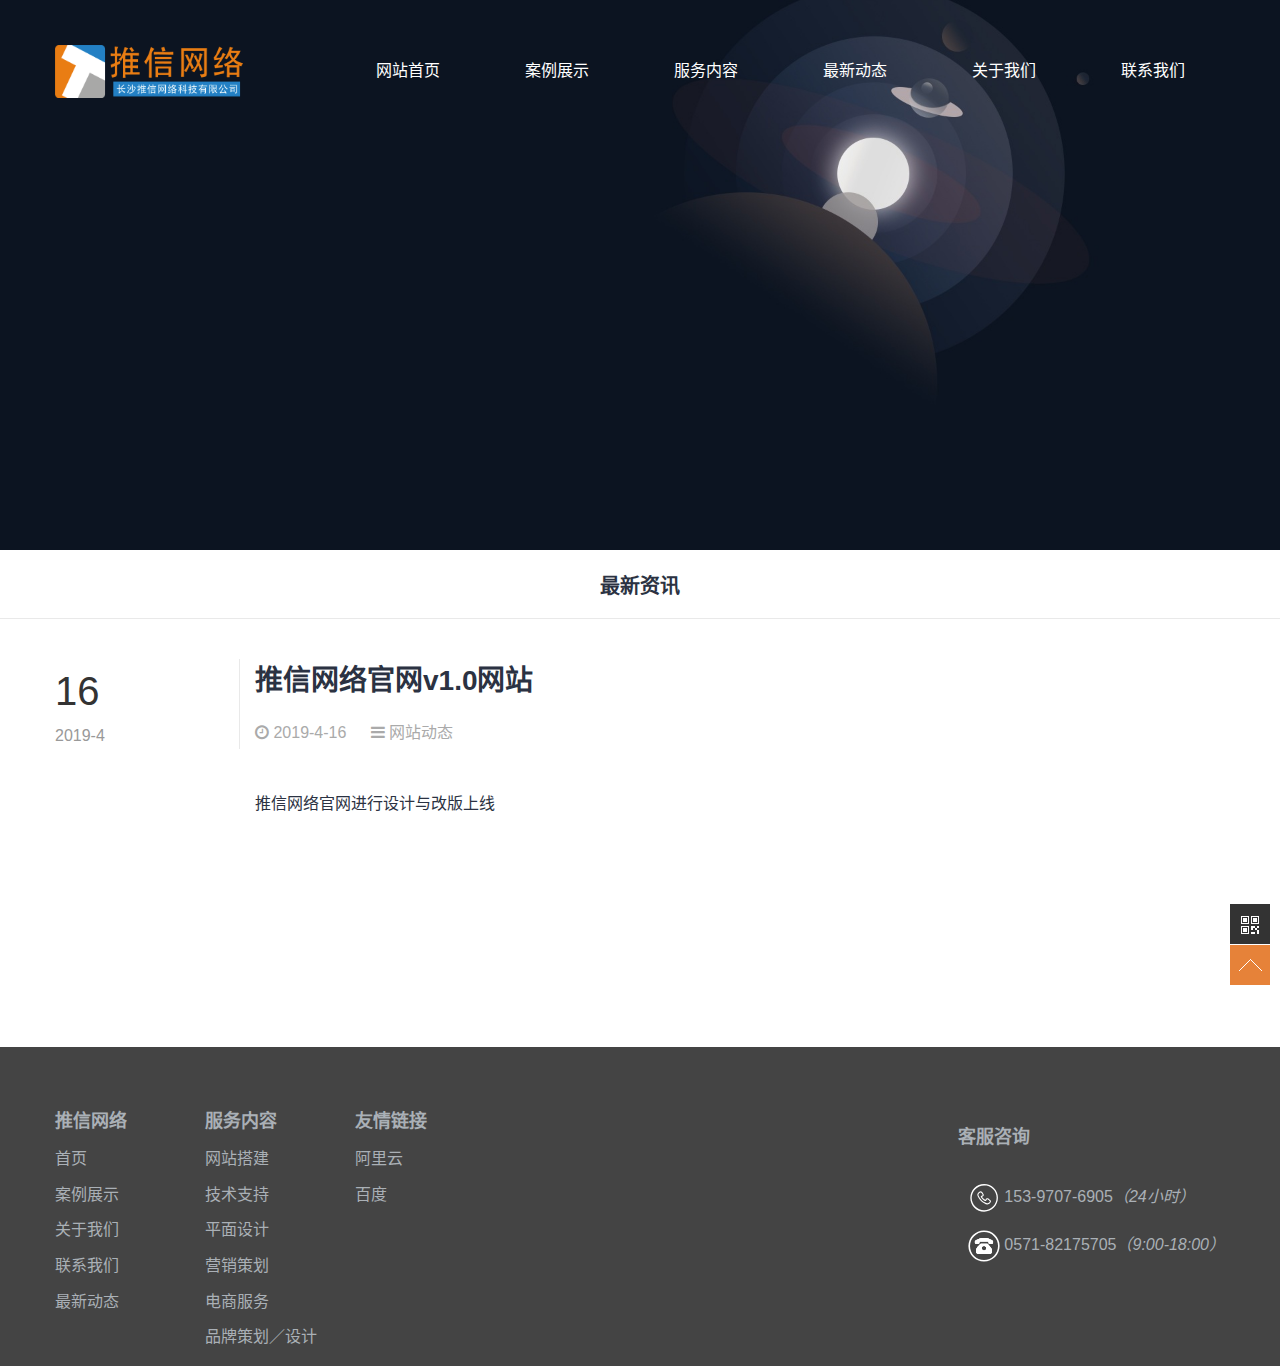
<file: zixun.html>
<!doctype html>
<html class="no-js" lang="zh-CN">
<head>
	<meta charset="utf-8">
	<meta http-equiv="X-UA-Compatible" content="IE=edge">
    <title>最新资讯-推信网络</title>
    <link rel="icon" type="image/x-icon" href="logo.ico">
    
		<meta name="viewport"
	content="width=device-width, initial-scale=1.0, minimum-scale=1.0, maximum-scale=1.0, user-scalable=no">
	<meta name="format-detection" content="telephone=no">
	<meta name="renderer" content="webkit">
	<meta http-equiv="Cache-Control" content="no-siteapp"/>
	<!-- <link rel="alternate icon" type="image/png" href="/favicon.png"> -->
    <link rel="stylesheet" href="static/css/amazeui.min.css">
	<link rel="stylesheet" href="static/css/style.css">
	<!-- HTML5 shim and Respond.js IE8 support of HTML5 elements and media queries -->
	<!--[if lt IE 9]>
	<script src="http://apps.bdimg.com/libs/html5shiv/3.7/html5shiv.min.js"></script>
	<script src="http://apps.bdimg.com/libs/respond.js/1.4.2/respond.js"></script>

	<![endif]-->
</head>
<!--[if lt IE 9]>
<div class="am-modal am-modal-no-btn am-modal-active" tabindex="-1" id="doc-modal-1" style="display: block; width: 400px; margin-left: -200px; margin-top: -112px;">
<div class="am-modal-dialog">
<div class="am-modal-hd">365 安全卫士提醒</div>
<div class="am-modal-bd">你的浏览器太古董了，还不换一个你就奥特曼了
    <a href="http://browsehappy.com/" target="_blank" class="am-btn am-btn-danger am-btn-sm am-radius" rel="nofollow">速速点击换一个</a>
    </div>
</div>
</div>
<![endif]-->
<body>
<header class="m-hd">
    <section data-am-sticky class="am-show-md-up">
    <div class="am-container">
        <a href="index.html" rel="nofollow" class="m-logo"><i class="am-icon-spinner"></i> J2 Network</a>
    <!--        <ul class="am-fr m-about">
                <li><a href="/about/" class="am-btn am-btn-danger am-btn-sm am-radius" rel="nofollow">关于我们</a></li>
                <li><a href="/contact/" class="am-btn am-btn-danger am-btn-sm am-radius" rel="nofollow">联系我们</a></li>
            </ul> -->
        <nav>
          <ul class="m-nav am-nav am-nav-pills am-fr">
            <li><a href="index.html" rel="nofollow">网站首页</a></li>
            <!--<li class="am-dropdown" data-am-dropdown><a href="wangzhan.html" rel="nofollow" class="am-dropdown-toggle" data-am-dropdown-toggle>案例展示 <span class="am-icon-caret-down"></span></a>-->
              <!--<ul class="am-dropdown-content">-->
                <!--<li><a href="wangzhan.html" rel="nofollow">网站建设</a></li>-->
                <!--<li><a href="" rel="nofollow">平面设计</a></li>-->
                <!--<li><a href="" rel="nofollow">营销策划</a></li>-->
                <!--<li><a href="" rel="nofollow">广告拍摄</a></li>-->
                <!--<li><a href="" rel="nofollow">电商设计</a></li>-->
                <!--<li><a href="" rel="nofollow">品牌策划</a></li>-->
              <!--</ul>-->
            <!--</li>-->
            <li><a href="wangzhan.html" rel="nofollow">案例展示</a></li>
            <li><a href="fuwu.html" rel="nofollow">服务内容</a></li>
            <li><a href="zixun.html" rel="nofollow">最新动态</a></li>
            <li><a href="about.html" rel="nofollow">关于我们</a></li>
            <li><a href="contact.html" rel="nofollow">联系我们</a></li>
          </ul>
        </nav>
    </section>

    </div>
    <nav data-am-widget="header" class="am-header am-show-sm-only">
      <div class="am-header-left am-header-nav">
        <a href="index.html" rel="nofollow">
          <i class="am-header-icon am-icon-home"></i> 首页
        </a>
      </div>
      <h1 class="am-header-title">
        <a href="#" rel="nofollow">推信网络</a>
      </h1>
      <div class="am-header-right am-header-nav">
        <a href="#right-link" class="" data-am-offcanvas="{target: '#r-nav'}">
          <i class="am-header-icon am-icon-bars"></i> 菜单
        </a>
      </div>
    </nav>

    <!-- 侧边栏内容 -->
    <div id="r-nav" class="am-offcanvas">
      <div class="am-offcanvas-bar am-offcanvas-bar-flip">
        <nav class="am-offcanvas-content">
            <a href="#" rel="nofollow"><span class="logo"></span></a>
            <p><i class="am-icon-home"></i> <a href="index.html" rel="nofollow">网站首页</a></p>
            <p><i class="am-icon-desktop"></i> <a href="wangzhan.html" rel="nofollow">案例展示</a></p>
            <p><i class="am-icon-cogs"></i> <a href="fuwu.html" rel="nofollow">服务内容</a></p>
            <p><i class="am-icon-credit-card"></i> <a href="zixun.html" rel="nofollow">最新动态</a></p>

            <p><i class="am-icon-user"></i> <a href="about.html" rel="nofollow">关于我们</a></p>
            <p><i class="am-icon-qq"></i> <a href="contact.html" rel="nofollow">联系我们</a></p>
        </nav>
      </div>
    </div>
</header>
<div class="m-header-banner m-list-header"  style="background-image: url(static/images/mybg2.jpg)" >
    <section class="am-container">
        <hgroup data-am-scrollspy="{animation:'slide-bottom', delay: 314}" >
            <h2 >最新动态</h2>
            <h3 >这里有最新的公司动态，这里有最新的网站设计、移动端设计、网页相关内容与你分享！</h3>
        </hgroup>
    </section>
</div>
<nav class="m-cat-nav">
            <h2 style="text-align:center;margin-top: 20px"> 最新资讯</h2>
    </nav>
<section class="am-container m-news">
    <div class="m-container am-g">
        <article class="am-cf">
            <div class="am-u-lg-2 am-u-md-12 m-news-date am-hide-md-down"><span class="m-date-num">16</span>2019-4</div>
            <div class="am-u-lg-10 am-u-md-12 am-u-sm-12">
                <h3><a href="javascript:void(0)">推信网络官网v1.0网站</a></h3>
                <div class="m-news-data">
                    <span><i class="am-icon-clock-o"></i> 2019-4-16</span>
                    <span href="javascript:void(0)"><i class="am-icon-bars"></i> 网站动态</span>
                </div>
                <p class="m-news-desc">推信网络官网进行设计与改版上线
                </p>
            </div>
        </article>
    </div>
</section>
<footer class="m-footer">

    <div class="am-container">

        <dl class="fl">
            <dt>推信网络</dt>
            <dd><a href="index.html" target="_blank" rel="nofollow">首页</a ></dd>
            <dd><a href="wangzhan.html" target="_blank" rel="nofollow">案例展示</a ></dd>
            <dd><a href="about.html" target="_blank" rel="nofollow">关于我们</a ></dd>
            <dd><a href="contact.html" target="_blank" rel="nofollow">联系我们</a ></dd>
            <dd><a href="zixun.html" target="_blank" rel="nofollow">最新动态</a ></dd>
        </dl>
        <dl class="fl">
            <dt>服务内容</dt>
            <dd><a href="fuwu.html" target="_blank" rel="nofollow">网站搭建</a ></dd>
            <dd><a href="fuwu.html" target="_blank" rel="nofollow">技术支持</a ></dd>
            <dd><a href="fuwu.html" target="_blank" rel="nofollow">平面设计</a ></dd>
            <dd><a href="fuwu.html" target="_blank" rel="nofollow">营销策划</a ></dd>
            <dd><a href="fuwu.html" target="_blank" rel="nofollow">电商服务</a ></dd>
            <dd><a href="fuwu.html" target="_blank" rel="nofollow">品牌策划／设计</a ></dd>
        </dl>
        <dl class="fl">
            <dt>友情链接</dt>
            <dd><a href=" " target="_blank" rel="nofollow">阿里云</a ></dd>
            <dd><a href="http://www.baidu.com" target="_blank" rel="nofollow">百度</a ></dd>
        </dl>
        <div class="Customers">
            <p class="service-title"><a href="javascript:void(0);" rel="external nofollow">客服咨询</a ></p >
            <p class="service-tel"><i></i> 153-9707-6905<em>（24小时）</em></p >
            <p class="service-special-plane"><i></i> 0571-82175705<em>（9:00-18:00）</em></p >
            <!-- <p class="service-tel"><i></i> 15394284220<em>（9:10-18:00）</em></p >
            <p class="service-tel"><i></i> 15394234005<em>（9:10-18:00）</em></p > -->
        </div>
    </div>

</footer>
<!--[if lt IE 9]>
<script src="http://libs.baidu.com/jquery/1.11.1/jquery.min.js"></script>
<script src="http://cdn.staticfile.org/modernizr/2.8.3/modernizr.js"></script>
<script src="views/IMJ2V2/js/polyfill/rem.min.js"></script>
<script src="views/IMJ2V2/js/polyfill/respond.min.js"></script>
<script src="views/IMJ2V2/js/amazeui.legacy.js"></script>
<![endif]-->
 <script src="static/js/echo.min.js"></script>
 <script>
  echo.init({
    offset: 100,
    throttle: 250,
    unload: false,
    callback: function (element, op) {
      console.log(element, 'has been', op + 'ed')
    }
  });
  // 图片赖加载
  </script>
<!--[if (gte IE 9)|!(IE)]><!-->
<script src="static/js/jquery.min.js"></script>
<script src="static/js/amazeui.min.js"></script>
<!--<![endif]-->
<script src='static/js/jquery.qrcode.min.js'></script>
<script type="text/javascript">
$(function(){
	var str = "http://www.imj2.com/zixun/";
		$("#code").qrcode({
			render: "table",
			width: 100,
			height:100,
			text: str
		});
})
// 二维码生成
//返回顶部
function imj2(){
	this.init();
}
imj2.prototype = {
	constructor: imj2,
	init: function(){
		this._initBackTop();
	},
	_initBackTop: function(){
		var $backTop = this.$backTop = $('<div class="m-top-cbbfixed">'+
						'<a class="m-top-weixin m-top-cbbtn"">'+
							'<span class="m-top-weixin-icon"></span><div></div>'+
						'</a>'+
						'<a id="totop" class="m-top-go m-top-cbbtn am-close-spin">'+
							'<span class="m-top-goicon"></span>'+
						'</a>'+
                    '</div>');
		$('body').append($backTop);
        
        $('#totop').click(function(){
			$("html, body").animate({
				scrollTop: 0
			}, 120);
		});

		var timmer = null;
		$(window).bind("scroll",function() {
            var d = $(document).scrollTop(),
            e = $(window).height();
            0 < d ? $backTop.css("bottom", "10px") : $backTop.css("bottom", "-90px");
			clearTimeout(timmer);
			timmer = setTimeout(function() {
                clearTimeout(timmer)
            },100);
	   });
	}

}
var imj2 = new imj2();
//end返回顶部
</script>


</body>
</html>
</file>
<file: static/css/style.css>
﻿@charset "UTF-8";
@import url("style.min.css");
body {
  color: #2b3242;
}

a {
  color: #2b3242;
}
.my-pl{
  padding-right: 20px !important;
  padding-left: 20px !important;
  text-align: center
}
.am-nav>li>a {
  padding: .4em 2.5em;
  border-radius: 0;
  }

@charset "UTF-8";
@import url("style.min.css");
body {
  color: #2b3242;
}
/* 新增 */
.my-h1{
  margin:0 !important;
  margin-bottom: 15px !important;
  color: #fff;
  font-size: 24px;
}
.my-p{
  /* min-width: 250px; */
  display: block;
  text-align: center;
    font-size: 14px;
    line-height: 25px;
    color: #e1e1e1;
    /* padding-right: 20px; */
    /* padding-left: 20px; */
}
.am-thumbnail{
  border: none;
}
.cen1-yd{
  min-width: 220px;
  box-sizing: border-box;
  background-color: #ff4058;
  width: 90% !important;
    height: 310px;
    float: left;
    text-align: center;
    /* padding: 0 25px; */
    /* margin-left: 5px !important; */
    /* margin-right: 20px !important; */
    padding-top: 205px;
    border-radius: 20px;
    position: relative;
}
.cen1-yd:hover{
  opacity: 0.8;
}
.cen1-yd:after {
  background: url(../images/cen-yd1.png) no-repeat;
  background-size: cover;
}
.cen2-yd:after {
  background: url(../images/cen-wx1.png) no-repeat;
  background-size: cover;
}
.cen3-yd:after {
  background: url(../images/cen-fx1.png) no-repeat;
  background-size: cover;
}
.cen4-yd:after {
  background: url(../images/cen-cx1.png) no-repeat;
  background-size: cover;
}
.cen2-yd{
  background-color: #7374eb;
}
.cen3-yd{
  background-color: #31a3f0;
}
.cen4-yd{
  background-color: #f5a01c;
}
.cen1-yd:after {
  content: '';
  width: 120px;
  height: 140px;
  display: block;
  position: absolute;
  /* background: #333; */
  left: 50%;
  margin-left: -60px;
  top: 60px;
  transition: all .5s;
  -moz-transition: all .5s;
  -webkit-transition: all .5s;
  -o-transition: all .5s;
}
.am-thumbnail:before {
  content: '';
  z-index: 9999999999;
  width: 100%;
  height: 16px;
  display: block;
  background: url(../images/shade.png) no-repeat;
  /* background-color: #0d121b; */
  background-size: cover;
  position: absolute;
  bottom: -16px;
  left: 22px;
  transition: all .5s;
  -moz-transition: all .5s;
  -webkit-transition: all .5s;
  -o-transition: all .5s;
  opacity: 1;
}
.am-thumbnail:hover:before {
  bottom: -10px;
  opacity: 1;
}

a {
  color: #2b3242;
}

a:hover {
  color: #dd514c;
}

.am-alert {
  margin-bottom: 0;
}

.m-hd ul,
.m-header-banner ul {
  padding: 0;
}
.m-hd ul li,
.m-header-banner ul li {
  list-style-type: none;
}

a,
a:hover,
.m-partner li img,
.m-partner li img:hover,
.m-contact-infobox,
.m-contact-infobox:hover,
.m-footer .ico i,
.m-footer .ico i:hover,
.m-service-page .ico ul li span,
.m-service-page .ico ul li span:hover,
.m-hd .am-sticky,
.m-service-list li:hover {
  -webkit-filter: none;
  -webkit-transition: all 0.5s ease;
  -moz-transition: all 0.5s ease;
  -ms-transition: all 0.5s ease;
  -o-transition: all 0.5s ease;
  transition: all 0.5s ease;
}

[class*=am-u-] + [class*=am-u-]:last-child {
  float: left;
}

.m-images-container section img,
.m-news-container section img {
  max-width: 100%;
  height: auto;
}

.am-container {
  max-width: 1200px;
}

.am-g-fixed {
  max-width: 1200px;
}

/* 头部 */
.m-hd {
  width: 100%;
  position: absolute;
  z-index: 2;
  height: 130px;
  padding: 45px 0 0 0;
}
.m-hd ul {
  margin: 0;
  line-height: 40px;
}
.m-hd ul li {
  list-style-type: none;
}
.m-hd .am-container {
  position: relative;
}
.m-hd .am-sticky {
  /*background: #ef8200c4;*/
  background: #444;
  padding: 15px 0;
  filter: progid:DXImageTransform.Microsoft.Alpha(Opacity=95);
  opacity: 0.95;
}
.m-hd .am-header a {
  color: #fff;
}
.m-hd .m-nav a {
  /* color: rgb(230,130,57); */
  color:#fff;
}
.m-hd .m-nav a:hover {
  /* background:rgb(110,110,110); */
  background:rgb(230,130,57);
  border-radius: 2px;
  -webkit-transition: background-color 300ms ease-out, border-color 300ms ease-out;
  transition: background-color 300ms ease-out, border-color 300ms ease-out;
}
.m-hd .am-nav > li.am-active > a, .m-hd .am-nav > li.am-active > a:focus, .m-hd .am-nav > li.am-active > a:hover {
  color: #fff;
  background-color: #ba1f2e;
  cursor: default;
}
.m-hd .am-dropdown-content {
  background: #ba1f2e;
  border: none;
}
.m-hd .am-dropdown-content > li > a:hover {
  color: #fff;
}
.m-hd .am-dropdown-content:after, .m-hd .am-dropdown-content:before {
  border: 8px dashed #ba1f2e;
}
.m-hd .am-dropdown-content > .am-active > a,
.m-hd .am-dropdown-content > .am-active > a:focus,
.m-hd .am-dropdown-content > .am-active > a:hover {
  background-color: #d22e3e;
}

.m-logo {
  display: block;
  float: left;
  font-size: 22px;
  line-height: 53px;
  width: 210px;
  color: #fff;
  text-indent: -9999px;
  background: url('../images/tuixinlogo.png') no-repeat left center;
  -webkit-background-size: 188px 53px;
  background-size: 188px 53px;
  margin-right: 20px;
}

.m-about li {
  float: left;
  margin-left: 5px;
}

#r-nav .am-offcanvas-bar {
  width: 200px;
}
#r-nav .logo {
  margin-bottom: 20px;
}
#r-nav p {
  border-bottom: 1px solid #4F4F4F;
  padding-bottom: 20px;
}

/* 头部大banner */
.m-header-banner {
  height: 680px;
  -webkit-background-size: cover;
  -moz-background-size: cover;
  -o-background-size: cover;
  background-size: cover;
  background-position: center;
  background-repeat: no-repeat;
  padding-top: 260px;
  color: #fff;
}
.m-header-banner h2 {
  font-size: 50px;
  margin: 0;
  font-weight: 100;
}
.m-header-banner p {
  font-size: 20px;
}
.m-header-banner nav {
  display: inline-block;
}
.m-header-banner nav li {
  float: left;
  margin-right: 10px;
  font-size: 12px;
}
.m-header-banner nav li a {
  color: #fff;
}
.m-header-banner nav li.am-active a {
  font-weight: bold;
}

.m-header-1 {
  height: 180px;
  padding-top: 145px;
  background: #1a1f2a;
}

.m-list-header {
  height: 550px;
}
@media screen and (min-width: 960px) and (max-width: 1199px) {
  .am-thumbnail:before {
    display: none;
    opacity: 0;
  }
  .m-header-banner {
    height: 600px;
    padding-top: 240px;
  }
  .m-header-banner h2 {
    font-size: 46px;
    margin: 0;
  }
  .m-header-banner p {
    font-size: 20px;
    padding: 0;
    width: 70%;
  }
  .m-header-1 {
    height: 180px;
    padding-top: 145px;
  }
  .m-hd .am-nav > li > a {
    height: 60px;
    line-height: 48px;
    position: relative;
    display: block;
    box-sizing: border-box;
    padding: 0.4em;
    font-size: 14px;
  }
}

@media screen and (min-width: 768px) and (max-width: 959px) {
  /* .m-logo{
    background: url(../images/logo3.png) no-repeat left center !important;
    background-size: 220px 80px;
  } */
  .am-thumbnail:before {
    display: none;
    opacity: 0;
  }
  .m-hd .am-nav > li > a {
    height: 60px;
    line-height: 48px;
    position: relative;
    display: block;
    box-sizing: border-box;
    padding: 0.4em;
    font-size: 14px;
  }
  .m-hd .m-about li {
    float: left;
    margin-left: 5px;
    font-size: 14px;
  }
  .m-hd .am-btn {
    padding: 0.5em 0.4em;
  }

  .m-header-banner {
    height: 480px;
    padding-top: 220px;
    text-align: center;
  }
  .m-header-banner h2 {
    font-size: 30px;
    margin: 0;
  }
  .m-header-banner p {
    font-size: 20px;
    padding: 0;
    margin: 30px 0 15px 0;
  }

  .m-header-1 {
    height: 180px;
    padding-top: 145px;
    text-align: left;
  }
}
@media only screen and (min-width: 480px) and (max-width: 767px) {
  .am-thumbnail:before {
    display: none;
    opacity: 0;
  }
  .m-hd {
    height: 50px;
    padding: 0;
  }
  .m-logo{
    margin-right: 0;
  }
  .m-hd .am-nav > li > a {
    position: relative;
    display: block;
    padding: 0.4em;
    font-size: 12px;
  }
  .m-hd .m-about {
    display: none;
  }
  .m-hd .m-about li {
    float: left;
    margin-left: 5px;
    font-size: 14px;
  }
  .m-hd .am-btn {
    padding: 0.5em 0.4em;
  }

  .m-header-banner {
    height: 380px;
    padding-top: 120px;
    text-align: center;
  }
  .m-header-banner h2 {
    font-size: 30px;
    margin: 0;
  }
  .m-header-banner p {
    font-size: 18px;
    padding: 0;
    margin: 20px 0 15px 0;
  }

  .m-header-1 {
    height: 120px;
    padding-top: 75px;
    text-align: left;
  }
}
@media screen and (max-width: 479px) {
  .am-thumbnail:before {
    display: none;
    opacity: 0;
  }
  .m-hd {
    height: 50px;
    padding: 0;
  }

  .m-header-banner {
    height: 380px;
    padding-top: 120px;
    text-align: center;
  }
  .m-header-banner h2 {
    font-size: 30px;
    margin: 0;
  }
  .m-header-banner p {
    font-size: 14px;
    padding: 0;
    margin: 0;
  }

  .m-header-1 {
    height: 120px;
    padding-top: 75px;
    text-align: left;
  }
}
@media only screen and (-webkit-min-device-pixel-ratio: 2), only screen and (min-device-pixel-ratio: 2) {
  .m-logo {
    background: url('../images/tuixinlogo.png');
    -webkit-background-size: 188px 53px;
    background-size: 188px 53px;
    background-repeat: no-repeat;
  }
}
.am-btn-danger {
  background: #d22e3e;
  border: 1px solid #d22e3e;
}
.am-btn-danger:hover {
  background: #ba1f2e;
  border: 1px solid #ba1f2e;
}

.m-home-box {
  padding-bottom: 50px;
}
.m-home-box h2,
.m-home-box h1{
  margin: 40px 0 0 0;
  text-align: center;
}
.m-home-box p {
  margin: 0 0 20px 0;
  font-size: 14px;
  color: #737b8a;
  text-align: center;
}
.m-home-box ul h2 {
  padding: 0;
  margin: 0;
}

.m-mn-box {
  position: relative;
  background-color: #fff;
  margin-bottom: 30px;
}
.m-mn-box section h2 {
  margin: 0;
  padding: 0;
}
.m-mn-box section h3 {
  margin: 20px 0 10px 0;
  padding: 0;
}
.m-mn-box section p {
  margin-top: 0;
}

.m-container {
  margin: 0 0 60px 0;
}

/*
 *首页幻灯片
*/
.am-slider-i2 .am-slider-images {
  height: 680px;
  -webkit-background-size: cover;
  -moz-background-size: cover;
  -o-background-size: cover;
  background-size: cover;
  background-position: center;
  background-repeat: no-repeat;
  color: #fff;
}
.am-slider-i2 .am-slider-desc {
  position: absolute;
  left: 0;
  top: 40%;
  right: 0;
  color: #ffffff;
  text-align: center;
}
.am-slider-i2 .am-slider-content h2 {
  font-size: 40px;
  margin: 0;
  padding: 0;
}
.am-slider-i2 .am-slider-content p {
  margin: 0;
  display: block;
  word-wrap: normal;
  text-overflow: ellipsis;
  white-space: nowrap;
  overflow: hidden;
  font-size: 30px;
}
.am-slider-i2 .am-slider-title {
  font-weight: normal;
  margin-bottom: 5px;
  display: block;
  word-wrap: normal;
  text-overflow: ellipsis;
  white-space: nowrap;
  overflow: hidden;
}
.am-slider-i2 .am-slider-en {
  font-size: 12px;
}
.am-slider-i2 .am-btn {
  margin-top: 20px;
  margin-right: 10px;
}
.am-slider-i2 .am-direction-nav, .am-slider-i2 .am-pauseplay {
  display: none;
}

@media screen and (min-width: 960px) and (max-width: 1199px) {
  .am-slider-i2 .am-slider-images {
    height: 480px;
  }
  .am-slider-i2 .am-slider-desc {
    top: 40%;
  }
  .am-slider-i2 .am-direction-nav, .am-slider-i2 .am-pauseplay {
    display: none;
  }
}
@media screen and (min-width: 768px) and (max-width: 959px) {
  .am-slider-i2 .am-slider-images {
    height: 480px;
  }
  .am-slider-i2 .am-slider-desc {
    top: 200px;
  }
  .am-slider-i2 .am-slider-content h2 {
    font-size: 40px;
  }
  .am-slider-i2 .am-slider-content p {
    font-size: 24px;
  }
  .am-slider-i2 .am-btn {
    margin-top: 10px;
  }
  .am-slider-i2 .am-direction-nav, .am-slider-i2 .am-pauseplay {
    display: none;
  }
}
@media only screen and (min-width: 480px) and (max-width: 767px) {
  .am-slider-i2 .am-slider-images {
    height: 280px;
  }
  .am-slider-i2 .am-slider-desc {
    text-align: center;
    top: 35%;
  }
  .am-slider-i2 .am-slider-content h2 {
    font-size: 20px;
  }
  .am-slider-i2 .am-slider-content p {
    font-size: 14px;
  }
  .am-slider-i2 .am-btn {
    margin-top: 10px;
  }
  .am-slider-i2 .am-direction-nav, .am-slider-i2 .am-pauseplay {
    display: none;
  }
}
@media screen and (max-width: 479px) {
  .am-slider-i2 .am-slider-images {
    height: 280px;
  }
  .am-slider-i2 .am-slider-desc {
    text-align: center;
    top: 110px;
  }
  .am-slider-i2 .am-slider-content h2 {
    font-size: 20px;
  }
  .am-slider-i2 .am-slider-content p {
    font-size: 14px;
  }
  .am-slider-i2 .am-btn {
    margin-top: 10px;
  }
  .am-slider-i2 .am-direction-nav, .am-slider-i2 .am-pauseplay {
    display: none;
  }
}
.m-case-list li {
  margin-top: 0;
  margin-bottom: 0;
  padding-bottom: 5px;
}
.m-case-list li figure {
  position: absolute;
  top: 50%;
  left: 19%;
  margin-bottom: 0;
  position: relative;
  z-index: 1;
  display: inline-block;
  overflow: hidden;
  /* background: #000; */
  text-align: center;
  cursor: pointer;
}
.m-case-list li figure img {
  position: relative;
  display: block;
}
.m-case-list li figure figcaption {
  padding: 2em;
  color: #fff;
  text-transform: uppercase;
  font-size: 1.25em;
  -webkit-backface-visibility: hidden;
  backface-visibility: hidden;
  margin-top: 120px;
}
.m-case-list li figure figcaption::before, .m-case-list li figure figcaption::after {
  pointer-events: none;
}
.m-case-list li figure figcaption, .m-case-list li figure a {
  position: absolute;
  top: 0;
  left: 0;
  width: 100%;
  height: 100%;
}
.m-case-list li figure a {
  z-index: 1000;
  text-indent: 200%;
  white-space: nowrap;
  font-size: 0;
  opacity: 0;
}
.m-case-list li figure h3 {
  word-spacing: -0.15em;
  font-weight: 300;
}
.m-case-list li figure h3 span {
  font-weight: 800;
}
.m-case-list li figure h3, .m-case-list li figure p {
  margin: 0;
}
.m-case-list li figure p {
  letter-spacing: 1px;
  font-size: 68.5%;
}

figure.effect-lily img,
figure.effect-lily li{
  width: -webkit-calc(100% + 50px);
  width: calc(100% + 50px);
  -webkit-transition: opacity 0.35s, -webkit-transform 0.35s;
  transition: opacity 0.35s, transform 0.35s;
  background: url('../images/loading.gif') 50% 50% no-repeat;
}
figure.effect-lily figcaption {
  top: auto;
  bottom: 0;
  text-align: left;
}
figure.effect-lily h3, figure.effect-lily p {
  -webkit-transform: translate3d(0, 40px, 0);
  transform: translate3d(0, 40px, 0);
}
figure.effect-lily h3 {

  -webkit-transition: -webkit-transform 0.35s;
  transition: transform 0.35s;
}
figure.effect-lily p {
  color: rgba(255, 255, 255, 0.6);

  opacity: 0;
  -webkit-transition: opacity 0.2s, -webkit-transform 0.35s;
  transition: opacity 0.2s, transform 0.35s;
}
figure.effect-lily:hover img, figure.effect-lily:hover p {

  opacity: 1;
}
figure.effect-lily:hover img, figure.effect-lily:hover h3, figure.effect-lily:hover p {
  -webkit-transform: translate3d(0, 0, 0);
  transform: translate3d(0, 0, 0);
  color: #fff;
  /* color:  rgb(230,130,57); */
}
figure.effect-lily:hover img {
  transform:scale(1.1);
  opacity: 0.9;
}
figure.effect-lily:hover p {
  -webkit-transition-delay: 0.05s;
  transition-delay: 0.05s;
  -webkit-transition-duration: 0.35s;
  transition-duration: 0.35s;
}

.m-cat-nav {
  border-bottom: 1px solid #E9E9E9;
  margin-bottom: 40px;
}
.m-cat-nav ul li {
  float: left;
  list-style-type: none;
  margin-right: 20px;
  padding-top: 20px;
}
.m-cat-nav ul li.am-active a {
  color: #dd514c;
}
.m-cat-nav p {
  font-size: 12px;
  margin-bottom: 60px;
}

/* 联系我们 */
/*.m-contact {*/
  /*background: url('../images/home-bg.jpg') 50% 0 no-repeat fixed;*/
  /*padding: 30px 0 50px 0;*/
  /*color: #fff;*/
/*}*/
.m-contact p {
  color: #fff;
}

.m-contact-us {
  padding: 40px 0;
}
.m-contact-us span {
  padding-top: 10px;
}
.m-contact-us .am-btn {
  width: 100%;
}

.m-contact-infobox {
  border: 1px solid #D8D8D8;
  background: #fff;
  border-radius: 5px;
  padding: 40px 0;
  text-align: center;
}
.m-contact-infobox:hover {
  border: 1px solid #0d121b;
  background: #1a1f2a;
  color: #fff;
}

@media only screen and (min-width: 480px) and (max-width: 767px) {
  .m-contact-us {
    text-align: center;
  }
}
@media screen and (max-width: 479px) {
  .m-contact-us {
    text-align: center;
  }
}
/* 图片模块 */
.m-images-container {
  margin-top: -30px;
  border-radius: 3px;
}
.m-images-container section {
  padding: 30px;
}
.m-images-container section p {
  margin-bottom: 2rem;
}

.m-images-show {
  height: 400px;
  padding-top: 150px;
  background: #1a1f2a;
}
.m-images-show hgroup h1 {
  font-size: 58px;
  line-height: 68px;
  font-weight: normal;
  margin-bottom: 30px;
}
.m-images-show hgroup p {
  width: 100%;
  font-size: 26px;
  margin: 0;
}
.m-images-show hgroup ul {
  margin: 0;
  font-size: 14px;
  display: inline-block;
}
.m-images-show hgroup ul li {
  float: left;
  margin-right: 5px;
  padding-bottom: 30px;
}
.m-images-show .am-animation-fade {
  -webkit-animation-duration: .4s;
  animation-duration: .4s;
}

@media screen and (min-width: 960px) and (max-width: 1199px) {
  .m-images-show {
    height: 400px;
    padding-top: 15 0px;
  }
}
@media screen and (min-width: 768px) and (max-width: 959px) {
  .m-images-show {
    height: 300px;
    padding-top: 130px;
  }
  .m-images-show hgroup h1 {
    font-size: 48px;
    line-height: 48px;
  }
  .m-images-show hgroup p {
    width: 100%;
    font-size: 16px;
    margin: 0;
  }
  .m-images-show hgroup ul {
    margin: 0;
    font-size: 12px;
  }
}
@media only screen and (min-width: 480px) and (max-width: 767px) {
  .m-images-show {
    height: 300px;
    padding-top: 110px;
  }
  .m-images-show hgroup h1 {
    font-size: 28px;
    line-height: 28px;
  }
  .m-images-show hgroup p {
    width: 100%;
    font-size: 14px;
    margin: 0;
  }
  .m-images-show hgroup ul {
    margin: 0;
    font-size: 12px;
  }
}
@media screen and (max-width: 479px) {
  .m-images-show {
    height: 200px;
    padding-top: 70px;
    text-align: center;
  }
  .m-images-show hgroup h1 {
    font-size: 28px;
    line-height: 28px;
  }
  .m-images-show hgroup p {
    width: 100%;
    font-size: 14px;
    margin: 0;
  }
  .m-images-show hgroup ul {
    margin: 0;
    font-size: 12px;
  }
}
/* 文章模块 */
.m-news article {
  margin-bottom: 80px;
  position: relative;
}
.m-news h3 {
  font-size: 28px;
}

.m-news-date {
  font-family: arial;
  color: #999;
  border-right: 1px solid #e9e9e9;
}
.m-news-date span {
  display: block;
  font-size: 40px;
  color: #333;
}

.m-news-data {
  padding-bottom: 30px;
}
.m-news-data span {
  color: #aaa;
  margin-right: 20px;
}

.m-news-desc {
  color: #2b3242;
  height: 100px;
  overflow: hidden;
}

.m-news-container {
  margin-top: 60px;
  margin-bottom: 60px;
  -moz-border-radius: 3px;
  -webkit-border-radius: 3px;
  border-radius: 3px;
  background: #fff;
}
.m-news-container header {
  background: #1a1f2a;
  border-radius: 3px 3px 0 0;
  color: #fff;
  padding: 20px;
}
.m-news-container header a {
  color: #fff;
}
.m-news-container header span {
  margin-right: 10px;
}
.m-news-container section {
  padding: 40px 20px 20px;
}
.m-news-container section .com a {
  color: #dd514c;
}

/* 服务内容 */
.m-services {
  background: #444;
  padding: 40px 0 40px 0;
  color: #fff;
}

.m-service-container {
  margin: 0 0 60px 0;
}
.m-service-container .am-pagination {
  margin-top: 20px;
}
.m-service-container .am-pagination .am-active a {
  background: #DD514E;
  border-color: #dd514c;
}

.m-service-list li {
  margin-bottom: 30px;
  padding: 15px;
  border: 1px solid #fff;
}
.m-service-list li:hover {
  background:rgb(230,130,57);
  /* border: 1px solid #d22e3e; */
  border-left: 10px solid #ccc;
  color: #fff;
  margin-bottom: 30px;
}

.m-service-list-icon {
  font-size: 50px;
  text-align: center;
}

/** 网站欣赏列表 **/
.m-web-list figure {
  background: #fff;
}
.m-web-list figure h3 {
  margin: 0;
}
.m-web-list figure figcaption {
  padding: 10px;
}

.m-list article {
  margin-bottom: 60px;
}

/** 相关网站 **/
.m-web-relevantdesc {
  font-size: 12px;
  height: 40px;
  overflow: hidden;
}

/* tag */
.m-item {
  margin-top: 60px;
}
.m-item article .thumbnail {
  height: 200px;
  overflow: hidden;
}

@media only screen and (min-width: 480px) and (max-width: 767px) {
  .m-contact-us {
    text-align: center;
  }
}
@media screen and (max-width: 479px) {
  .m-contact-us {
    text-align: center;
  }
}
/* 协助伙伴 */
.m-partner li img {
  border: 1px solid #E9E9E9;
  -webkit-filter: grayscale(1);
}
.m-partner li img:hover {
  border: 1px solid #737b8a;
}
.m-partner p {
  margin: 0 0 30px 0;
}

@media only screen and (min-width: 480px) and (max-width: 767px) {
  .m-contact-us {
    text-align: center;
  }
}
@media screen and (max-width: 479px) {
  .m-contact-us {
    text-align: center;
  }
}
/*返回顶部*/
.m-top-cbbfixed {
  position: fixed;
  right: 10px;
  transition: bottom ease .3s;
  bottom: -85px;
  z-index: 3;
  cursor: pointer;
}

.m-top-cbbtn {
  width: 40px;
  height: 40px;
  display: block;
  background-color: rgb(230,130,57);
}

.m-top-go {
  transition: background-color ease .3s;
  margin-top: 1px;
}
.m-top-go:hover {
  background-color: #ba1f2e;
}

.m-top-goicon {
  float: left;
  margin: 14px 0 0 9px;
  width: 23px;
  height: 12px;
  background: url('../images/side-icon02.png');
}

.m-top-weixin {
  background: #333;
}
.m-top-weixin div {
  background: url('../images/weixintu.png');
  width: 194px;
  height: 199px;
  position: absolute;
  left: -194px;
  top: -115px;
  opacity: 0;
  transform: scale(0);
  -webkit-transform: scale(0);
  transform-origin: 100% 70%;
  -webkit-transform-origin: 100% 70%;
  transition: transform ease .5s, opacity ease .5s;
  -webkit-transition: all ease .5s;
  display: none\0;
  *display: none;
}
.m-top-weixin:hover div {
  display: block;
  transform: scale(1);
  -webkit-transform: scale(1);
  opacity: 1;
  *display: block;
}

.m-top-weixin-icon {
  float: left;
  margin: 12px 0 0 11px;
  width: 18px;
  height: 18px;
  background: url('../images/side-icon01.png');
}

/* 网站底部 */
.m-footer {
  background: #444;
  padding: 60px 0 0 0;
  color: #aab0b6;
  font-size: 14px;
}
.m-footer a {
  color: #aab0b6;
}
.m-footer a:hover {
  color: #d22e3e;
}
.m-footer ul {
  list-style-type: none;
  padding: 0;
  margin: 0;
}
.m-footer section h2 {
  font-size: 16px;
  margin-bottom: 20px;
}
.m-footer i {
  margin-left: 10px;
}

.m-footer-container,
.m-footer-flink {
  padding-bottom: 60px;
}

.m-footer-subnav a,
.m-footer-flink a {
  margin-right: 10px;
}

.m-footer-bottom {
  /*background: #ef8200c4;*/
  font-size: 12px;
  padding: 30px 0;
  color: #555d6d;
}
	.fl{
			font-size:16px;
		}
	.fl dt{
			font-size:18px
		}
	.fl dd {
			margin-top:10px
		}
	.Customers {
			margin-top:16px
		}
  .service-tel i {
      display: inline-block;
      background: url('../images/phone.png')no-repeat;
      height:32px;
      width:32px;
      vertical-align: middle;
    }	
    .service-special-plane i {
			display: inline-block;
	    background: url('../images/tel.png')no-repeat;
	    height:32px;
	    width:32px;
	    vertical-align: middle;
		}
	.service-qq i {
			display: inline-block;
	    background: url('../images/qq.png')no-repeat;
	    height:32px;
	    width:32px;
	    vertical-align: middle;
		}	
	.service-wechat i {
			display: inline-block;
	    background: url('../images/wechat.png')no-repeat;
	    height:32px;
	    width:32px;
			vertical-align: middle;
		}	
	.service-email i {
			display: inline-block;
	    background: url('../images/email.png')no-repeat;
	    height:32px;
	    width:32px;
	    vertical-align: middle;
		}
	.service-tel {
    	font-size:16px;
	}
	.service-qq {
    font-size:16px;
  }
  .service-special-plane {
    font-size:16px;
	}
	.service-wechat {
    font-size:16px;
	}
	.service-email {
    font-size:16px;
	}
		
	.service-title{
			color: #666;
	    font-size: 18px;
	    font-weight: 700;
	    margin-bottom: 30px;
		}
	.fl{
			margin-top:0px
		
		}
			
@media only screen and (max-width: 767px) {
		.Customers {
				float:left;
			}
		.fl{
				width:33.33%;
				float:left;
			}
        #newmap{
          width: 90%;
          height: 300px;
          margin: 0 auto
        }
        #allmap{width:100%;height:280px;}
        .thisstyle{margin-left:5%}
}
@media screen and (min-width: 768px) {
		.Customers {
				float:right;
			}
		.fl{
				width:150px;
				float:left;
			}
        #newmap{
          width: 50%;
          height: 500px;
          margin: 0 auto
        }
        .thisstyle{margin-left:48%}
        #allmap{width:100%;height:460px;}
}
</file>
